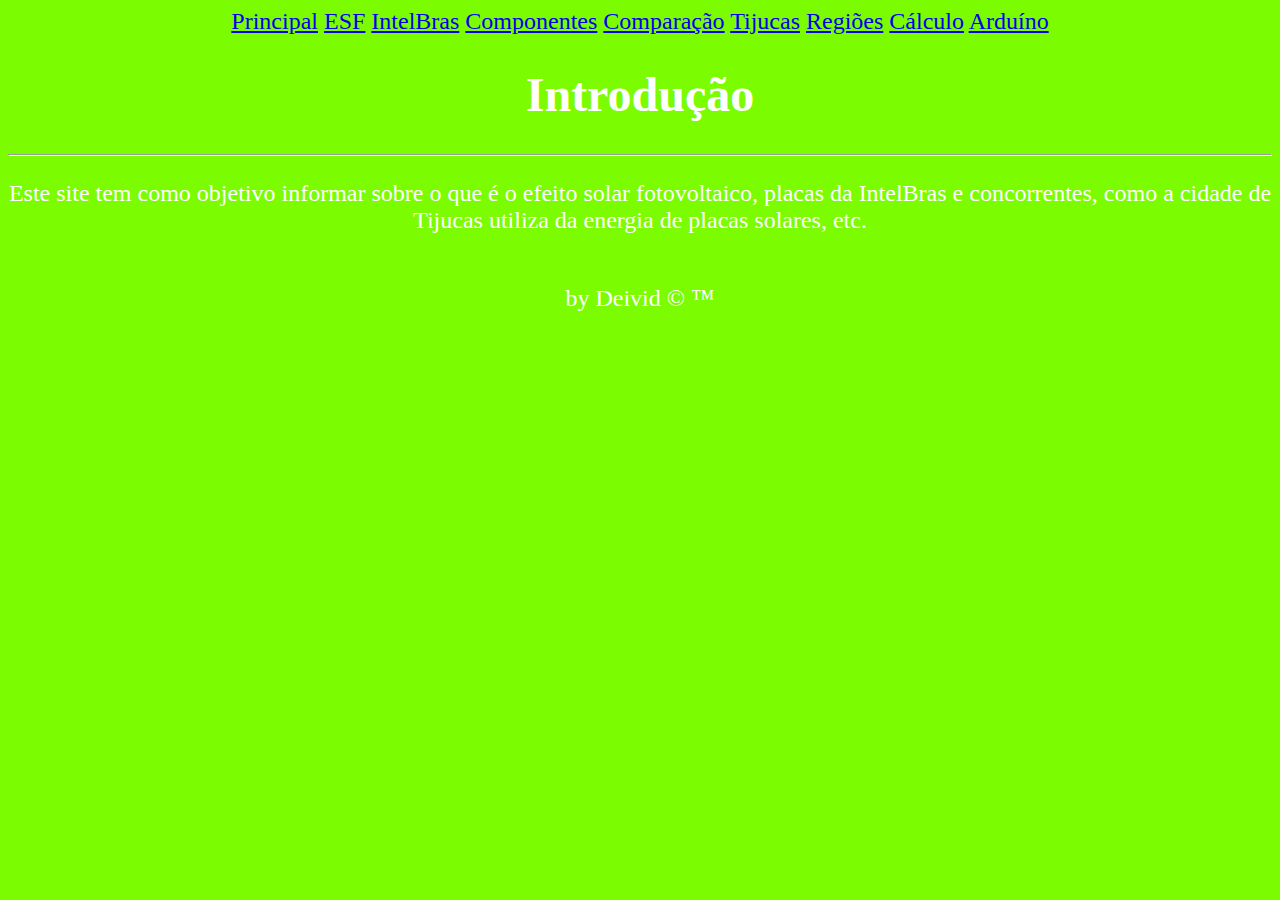
<file: index.html>
<!DOCTYPE html>
<html lang="pt-BR">
<head>
    <meta charset="UTF-8">
    <meta name="viewport" content="width=device-width, initial-scale=1.0">
    <link rel="stylesheet" href="./style.css">
    <title>Efeito Fotovoltaico</title>
</head>
<body>
    <header>
        <nav>
            <a href="index.html">Principal</a>
            <a href="Efeito Solar Fotovoltaico.html">ESF</a>
            <a href="Placas Solares Intelbras.html">IntelBras</a>
            <a href="Componentes do Sistema Fotovoltaico.html">Componentes</a>
            <a href="Comparação entre Fabricantes.html">Comparação</a>
            <a href="Radiação Solar em Tijucas (SC).html">Tijucas</a>
            <a href="Comparação com as Melhores Regiões do Brasil.html">Regiões</a>
            <a href="calculo.html">Cálculo</a>
            <a href="Arduino.html">Arduíno</a>
        </nav>
    </header>
    <main>
        <h1>Introdução</h1>
        <hr>
        <p>Este site tem como objetivo informar sobre o que é o efeito solar fotovoltaico, placas da IntelBras e concorrentes, como a cidade de Tijucas utiliza da energia de placas solares, etc.</p><br>
    </main>
    <footer>
        by Deivid &copy; &trade;
    </footer>
</body>
</html>
</file>
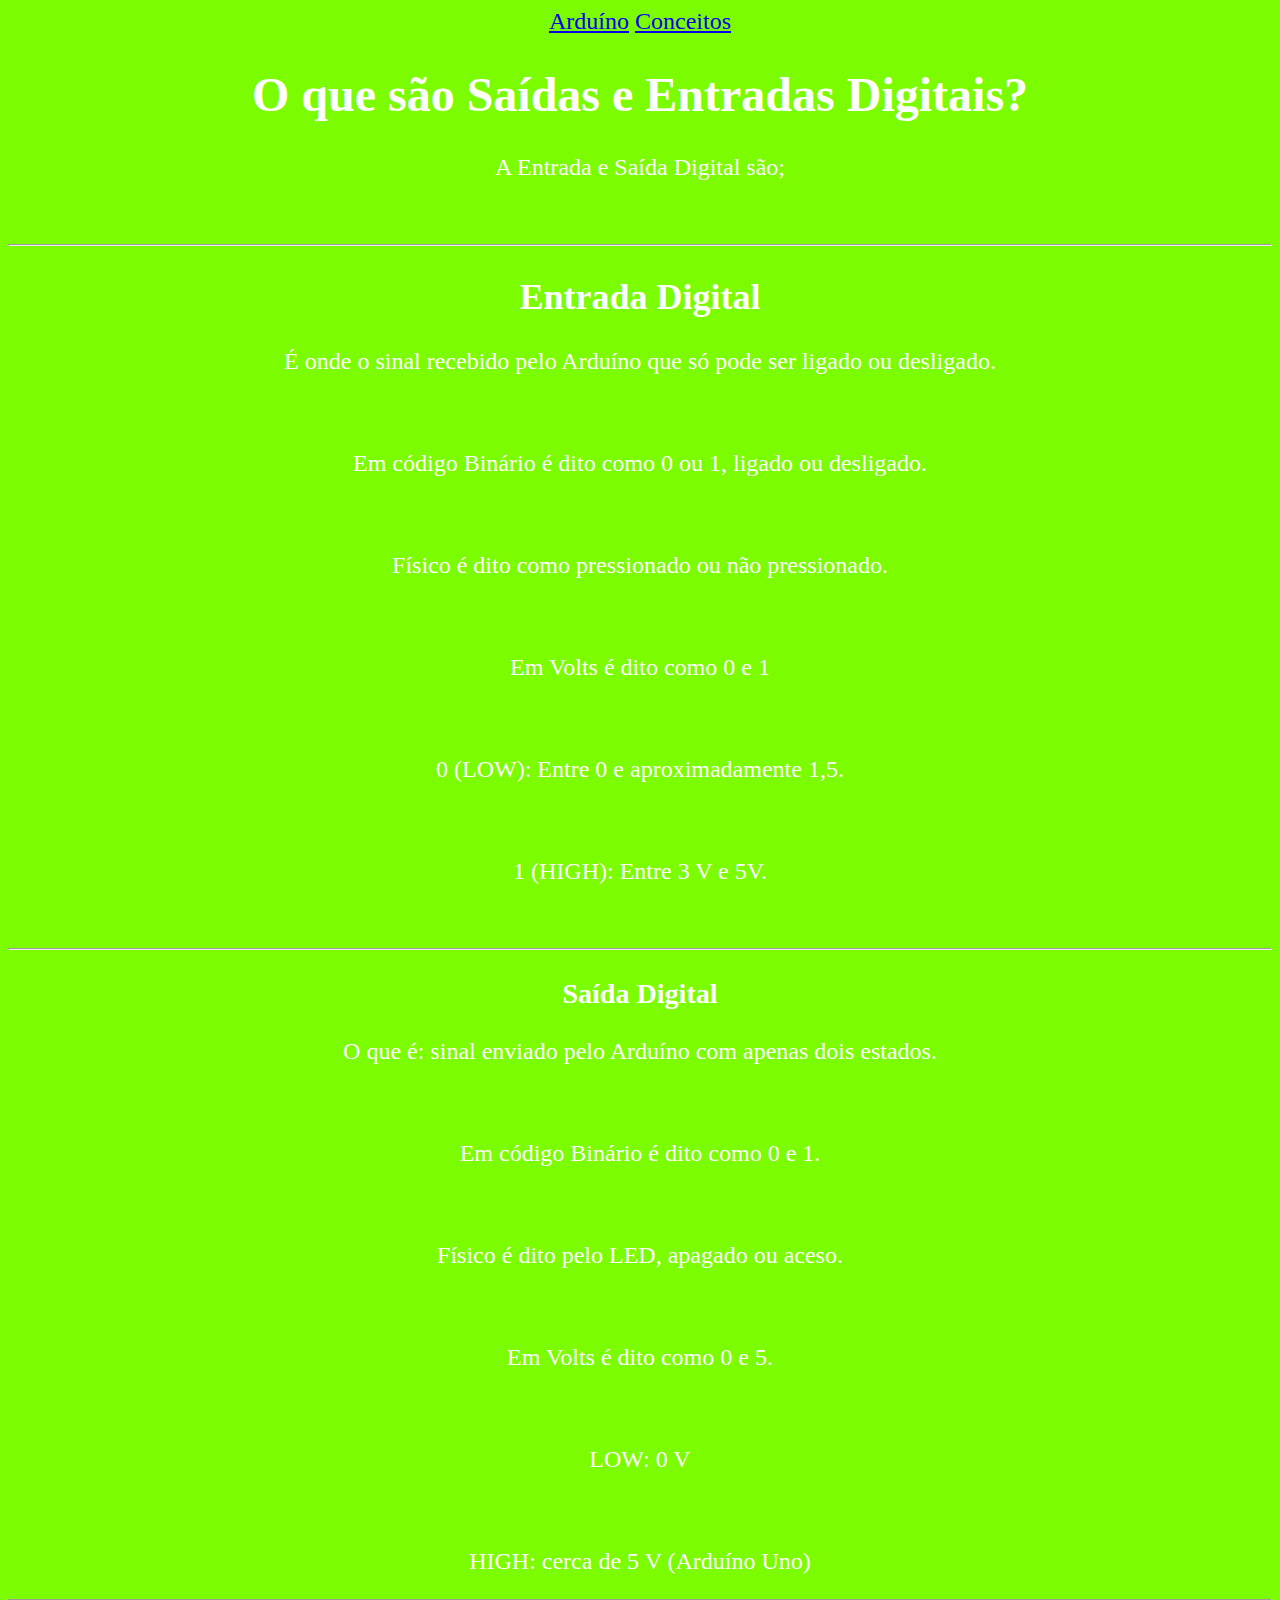
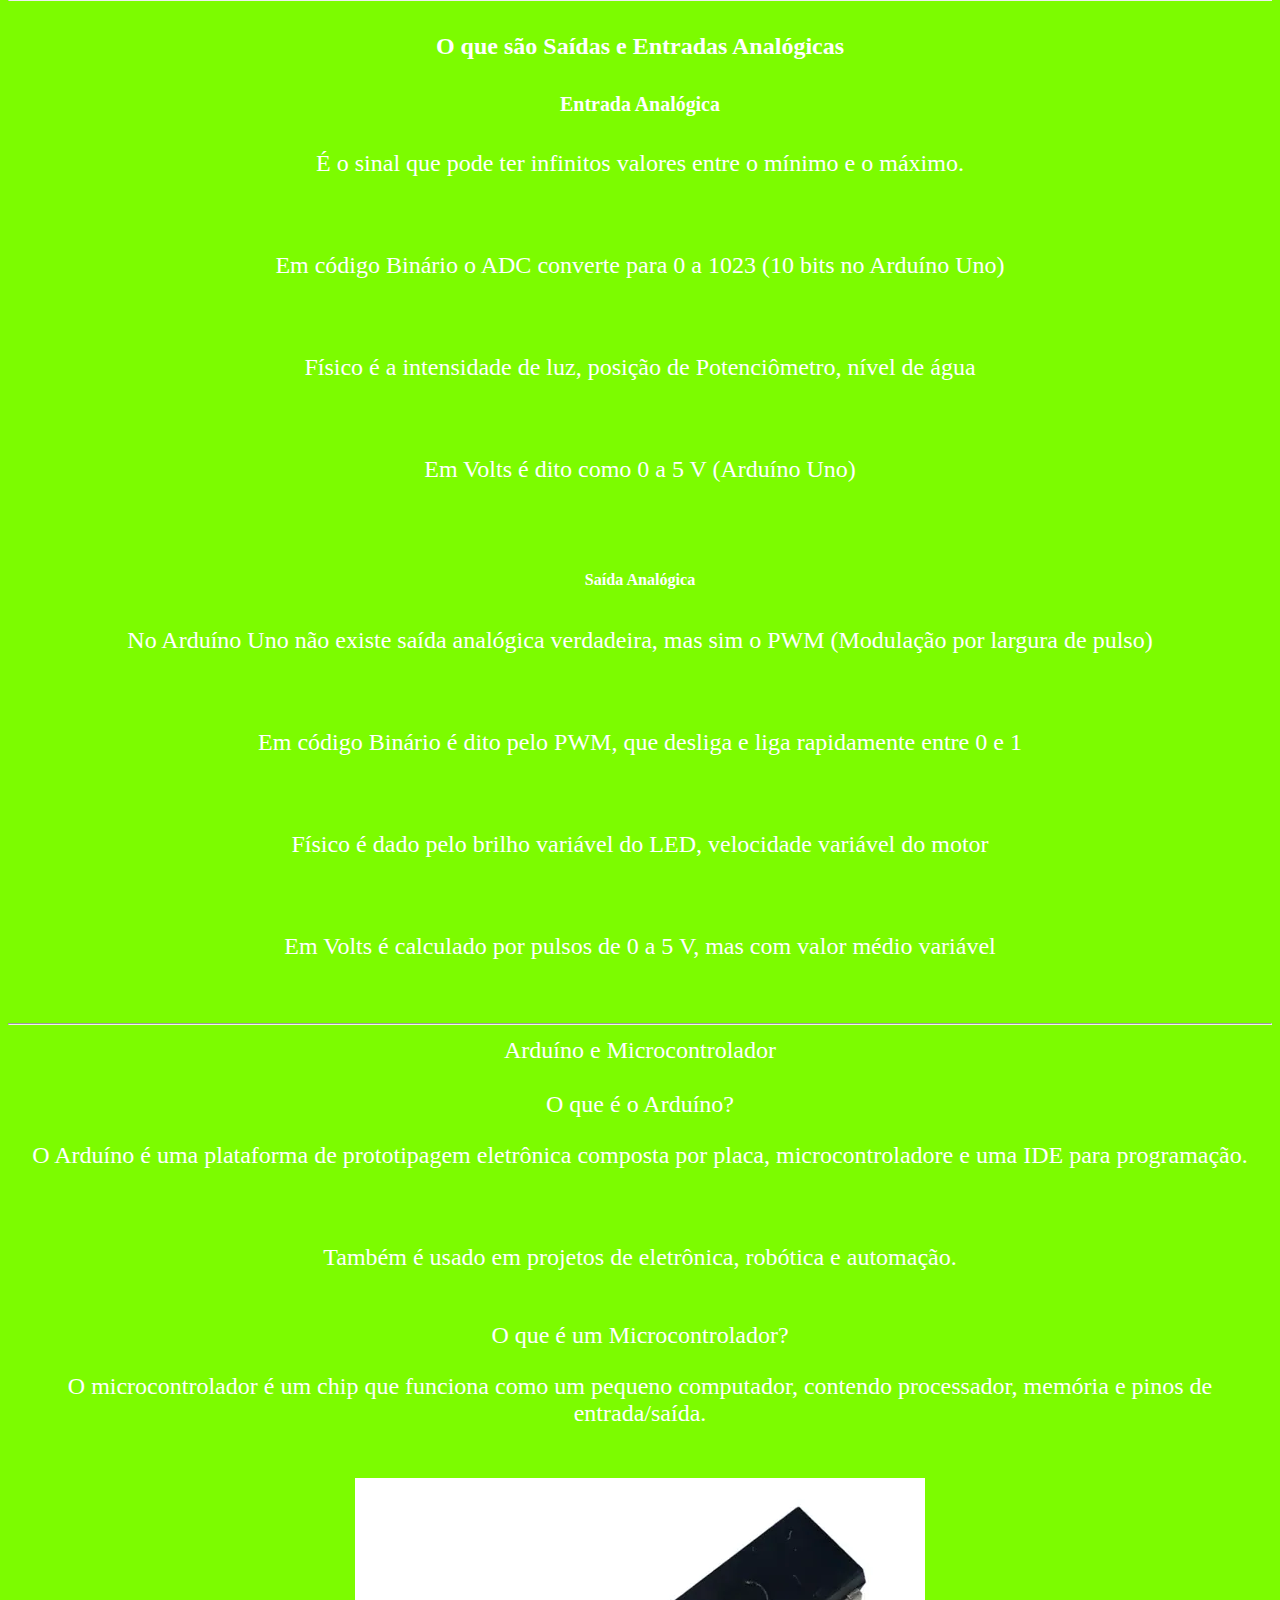
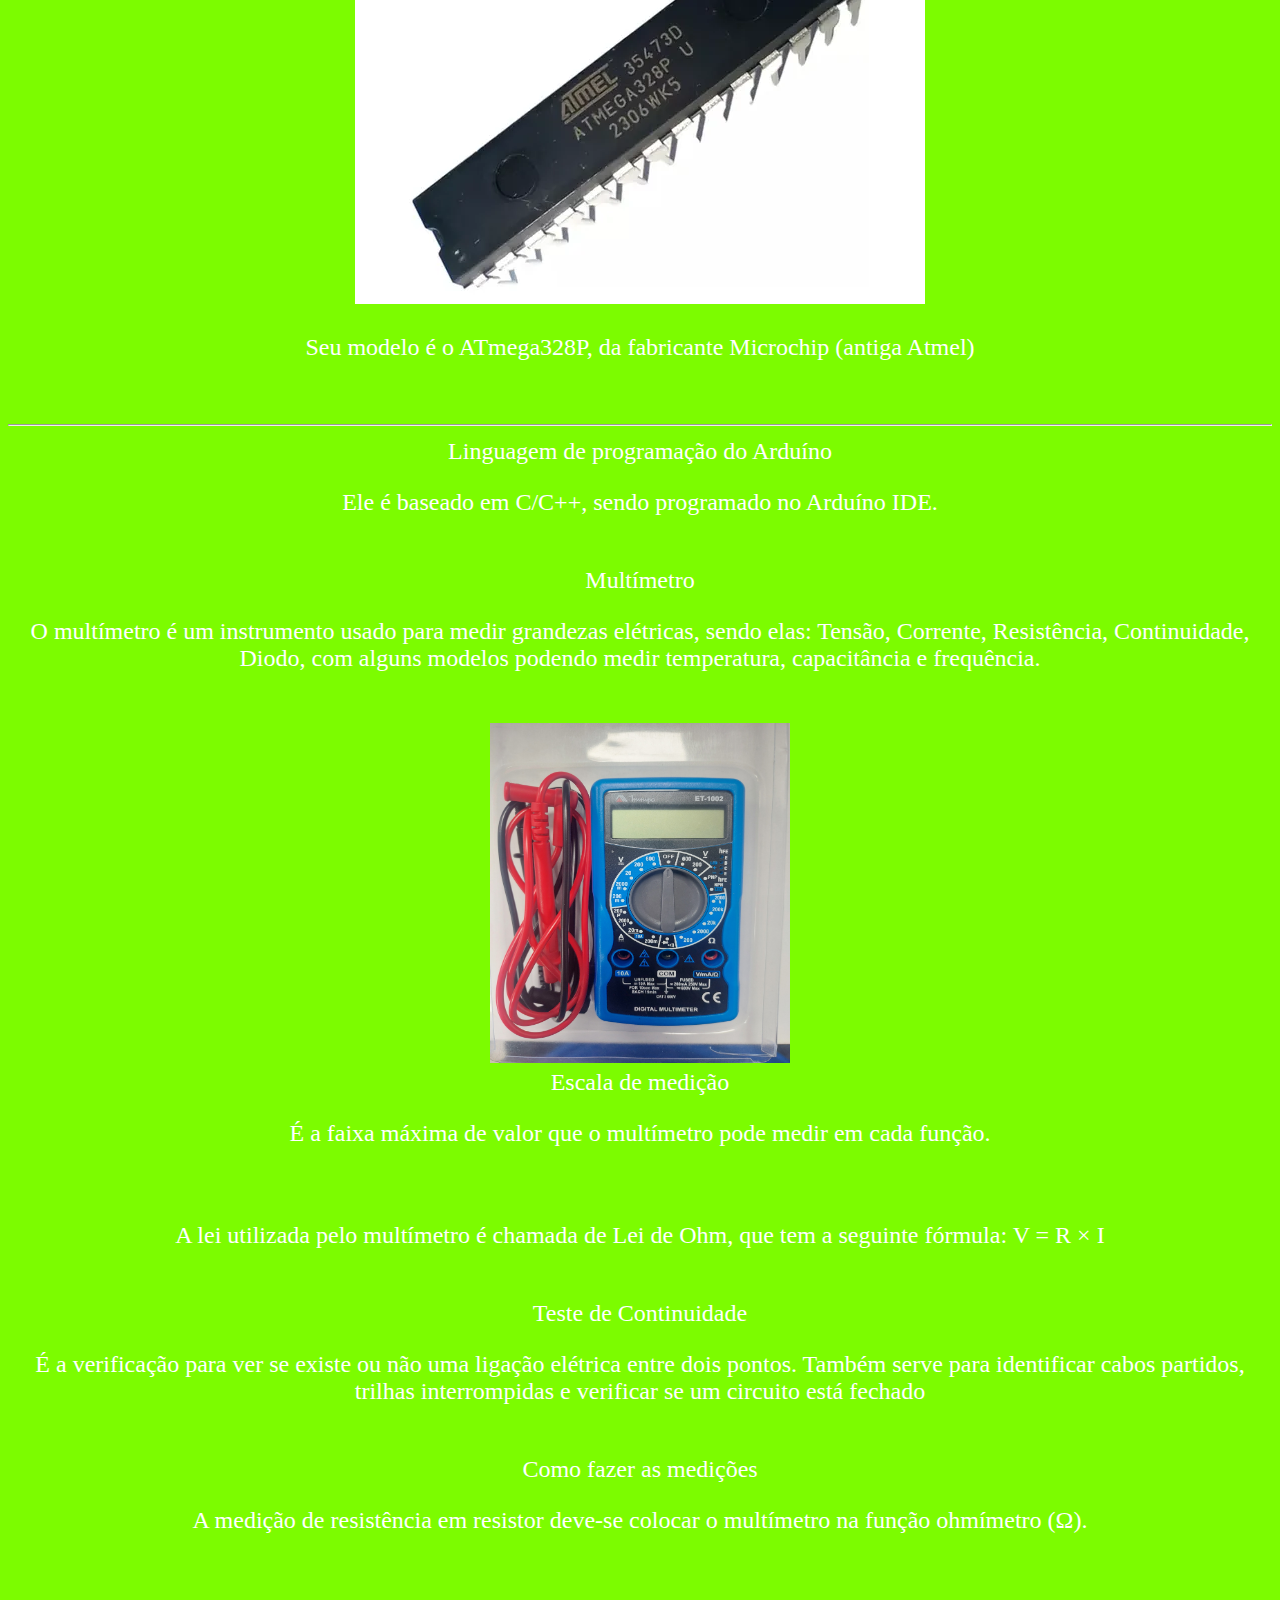
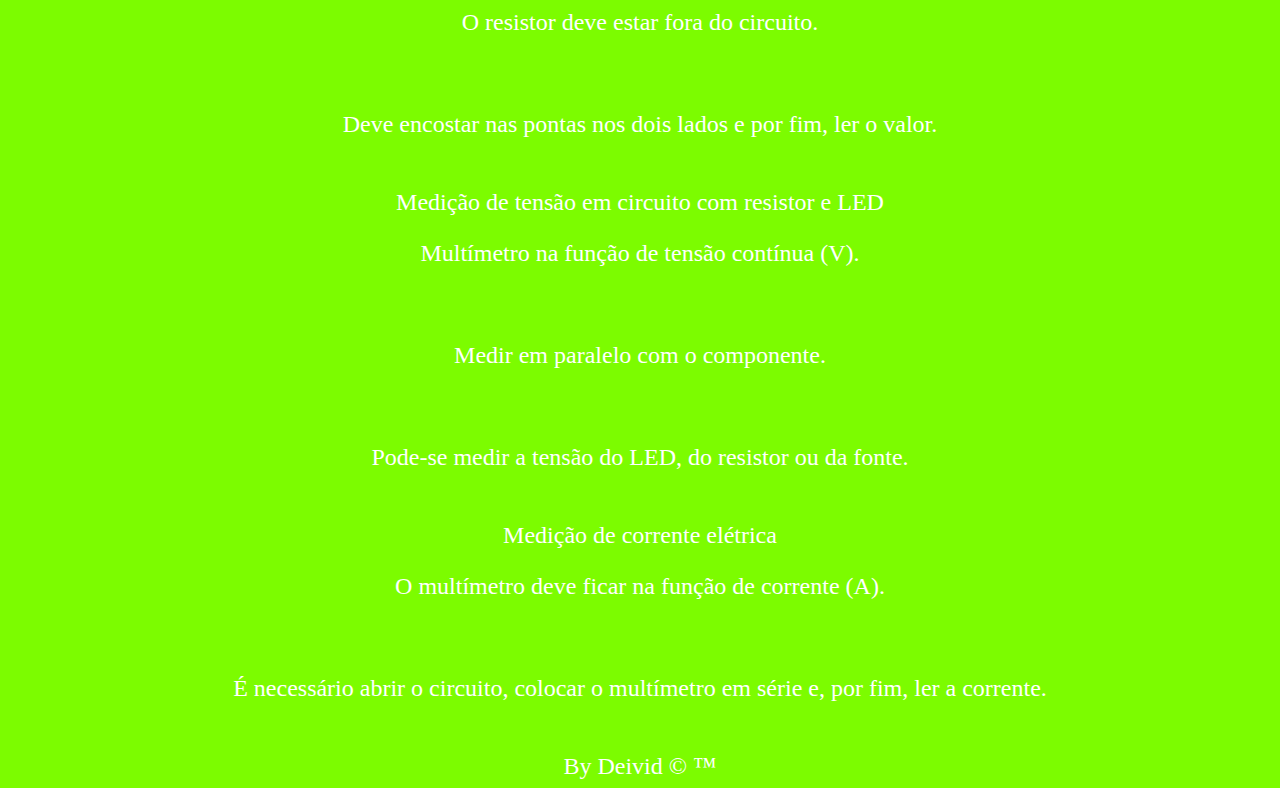
<file: Arduino Conceitos.html>
<!DOCTYPE html>
<html lang="pt-BR">
<head>
    <meta charset="UTF-8">
    <meta name="viewport" content="width=device-width, initial-scale=1.0">
    <link rel="stylesheet" href="./style.css">
    <title>Conceitos</title>
</head>
<body>
    <header>
        <nav>
            <a href="Arduino.html">Arduíno</a>
            <a href="Arduino Conceitos.html">Conceitos</a>
        </nav>
    </header>
    <main>
        <h1>O que são Saídas e Entradas Digitais?</h1>
        <p>A Entrada e Saída Digital são;</p><br>
        <hr>
        <h2>Entrada Digital</h2>
        <p>É onde o sinal recebido pelo Arduíno que só pode ser ligado ou desligado.</p><br>
        <p>Em código Binário é dito como 0 ou 1, ligado ou desligado.</p><br>
        <p>Físico é dito como pressionado ou não pressionado.</p><br>
        <p>Em Volts é dito como 0 e 1</p><br>
        <p>0 (LOW): Entre 0 e aproximadamente 1,5.</p><br>
        <p>1 (HIGH): Entre 3 V e 5V.</p><br>
        <hr>
        <h3>Saída Digital</h3>
        <p>O que é: sinal enviado pelo Arduíno com apenas dois estados.</p><br>
        <p>Em código Binário é dito como 0 e 1.</p><br>
        <p>Físico é dito pelo LED, apagado ou aceso.</p><br>
        <p>Em Volts é dito como 0 e 5.</p><br>
        <p>LOW: 0 V</p><br>
        <p>HIGH: cerca de 5 V (Arduíno Uno)</p>
        <hr>
        <h4>O que são Saídas e Entradas Analógicas</h4>
        <h5>Entrada Analógica</h5>
        <p>É o sinal que pode ter infinitos valores entre o mínimo e o máximo.</p><br>
        <p>Em código Binário o ADC converte para 0 a 1023 (10 bits no Arduíno Uno)</p><br>
        <p>Físico é a intensidade de luz, posição de Potenciômetro, nível de água</p><br>
        <p>Em Volts é dito como 0 a 5 V (Arduíno Uno)</p><br>
        <h6>Saída Analógica</h6>
        <p>No Arduíno Uno não existe saída analógica verdadeira, mas sim o PWM (Modulação por largura de pulso)</p><br>
        <p>Em código Binário é dito pelo PWM, que desliga e liga rapidamente entre 0 e 1</p><br>
        <p>Físico é dado pelo brilho variável do LED, velocidade variável do motor</p><br>
        <p>Em Volts é calculado por pulsos de 0 a 5 V, mas com valor médio variável</p><br>
        <hr>
        <h7>Arduíno e Microcontrolador</h7><br><br>
        <h8>O que é o Arduíno?</h8>
        <p>O Arduíno é uma plataforma de prototipagem eletrônica composta por placa, microcontroladore e uma IDE para programação.</p><br>
        <p>Também é usado em projetos de eletrônica, robótica e automação.</p><br>
        <h9>O que é um Microcontrolador?</h9>
        <p>O microcontrolador é um chip que funciona como um pequeno computador, contendo processador, memória e pinos de entrada/saída.</p><br>
        <div class="foto-microcontrolador">
            <img src="./img/microcontrolador.png" alt="Foto do Microcontrolador">
        </div>
        <p>Seu modelo é o ATmega328P, da fabricante Microchip (antiga Atmel)</p><br>
        <hr>
        <h10>Linguagem de programação do Arduíno</h10>
        <p>Ele é baseado em C/C++, sendo programado no Arduíno IDE.</p><br>
        <h11>Multímetro</h11>
        <p>O multímetro é um instrumento usado para medir grandezas elétricas, sendo elas: Tensão, Corrente, Resistência, Continuidade, Diodo, com alguns modelos podendo medir temperatura, capacitância e frequência.</p><br>
        <div class="foto-multimetro">
            <img src="./img/multimetro.jpg" controls width="300" height="340" alt="Foto do Multímetro">
        </div>
        <h12>Escala de medição</h12>
        <p>É a faixa máxima de valor que o multímetro pode medir em cada função.</p><br>
        <p>A lei utilizada pelo multímetro é chamada de Lei de Ohm, que tem a seguinte fórmula: V = R × I</p><br>
        <h13>Teste de Continuidade</h13>
        <p>É a verificação para ver se existe ou não uma ligação elétrica entre dois pontos. Também serve para identificar cabos partidos, trilhas interrompidas e verificar se um circuito está fechado</p><br>
        <h14>Como fazer as medições</h14>
        <p>A medição de resistência em resistor deve-se colocar o multímetro na função ohmímetro (Ω).</p><br>
        <p>O resistor deve estar fora do circuito.</p><br>
        <p>Deve encostar nas pontas nos dois lados e por fim, ler o valor.</p><br>
        <h15>Medição de tensão em circuito com resistor e LED</h15>
        <p>Multímetro na função de tensão contínua (V).</p><br>
        <p>Medir em paralelo com o componente.</p><br>
        <p>Pode-se medir a tensão do LED, do resistor ou da fonte.</p><br>
        <h16>Medição de corrente elétrica</h16>
        <p>O multímetro deve ficar na função de corrente (A).</p><br>
        <p>É necessário abrir o circuito, colocar o multímetro em série e, por fim, ler a corrente.</p><br>

    </main>
    <footer>
        By Deivid &copy; &trade;
    </footer>
</body>
</html>
</file>
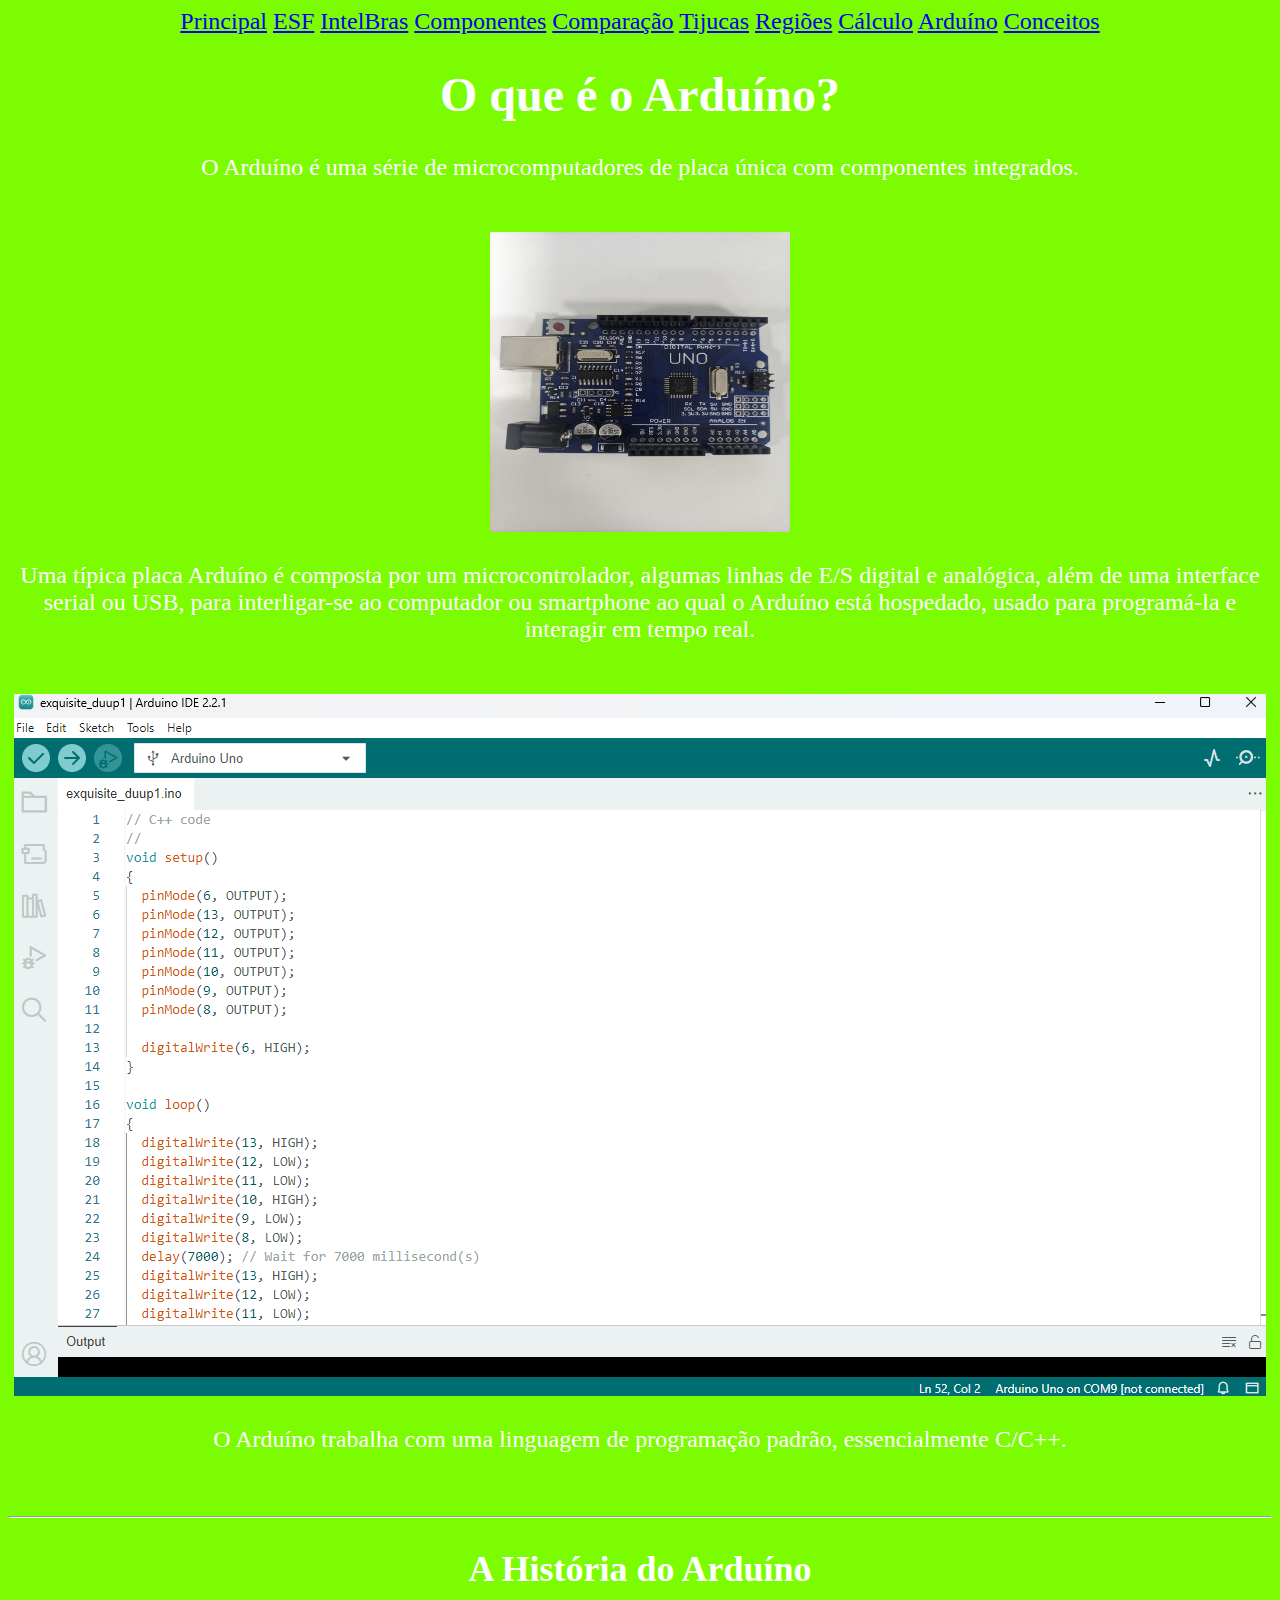
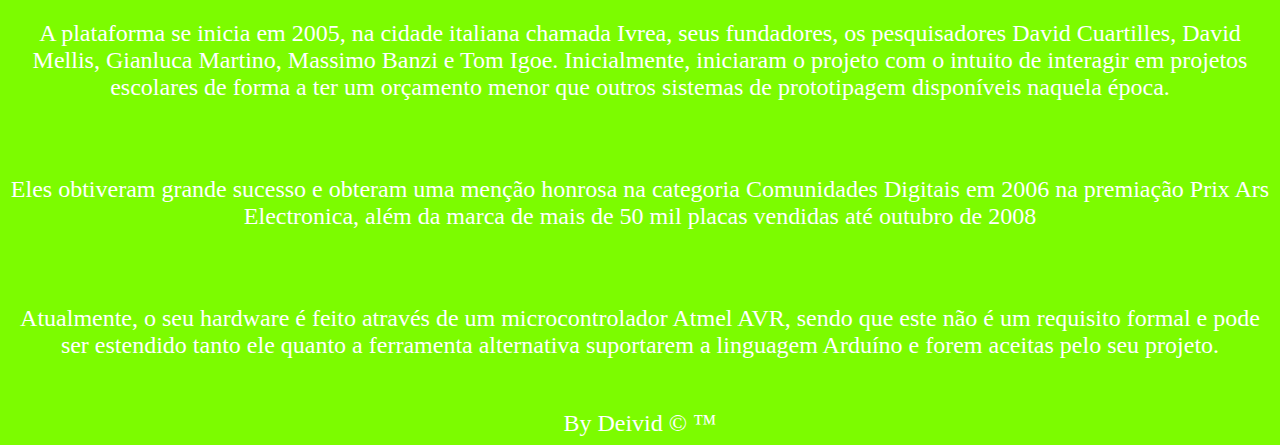
<file: Arduino.html>
<!DOCTYPE html>
<html lang="pt-BR">
<head>
    <meta charset="UTF-8">
    <meta name="viewport" content="width=device-width, initial-scale=1.0">
    <link rel="stylesheet" href="./style.css">
    <title>Arduíno</title>
</head>
<body>
    <header>
        <nav>
            <a href="index.html">Principal</a>
            <a href="Efeito Solar Fotovoltaico.html">ESF</a>
            <a href="Placas Solares Intelbras.html">IntelBras</a>
            <a href="Componentes do Sistema Fotovoltaico.html">Componentes</a>
            <a href="Comparação entre Fabricantes.html">Comparação</a>
            <a href="Radiação Solar em Tijucas (SC).html">Tijucas</a>
            <a href="Comparação com as Melhores Regiões do Brasil.html">Regiões</a>
            <a href="calculo.html">Cálculo</a>
            <a href="Arduino.html">Arduíno</a>
            <a href="Arduino Conceitos.html">Conceitos</a>
        </nav>
    </header>
    <main>
        <h1>O que é o Arduíno?</h1>
        <p>O Arduíno é uma série de microcomputadores de placa única com componentes integrados.</p><br>
        <div class="foto-arduino">
            <img src="./img/Arduino.jpg" controls width="300" height="300" alt="Foto do Arduíno">
        </div>
        <p>Uma típica placa Arduíno é composta por um microcontrolador, algumas linhas de E/S digital e analógica, além de uma interface serial ou USB, para interligar-se ao computador ou smartphone ao qual o Arduíno está hospedado, usado para programá-la e interagir em tempo real.</p><br>
        <div class="foto-arduino-ide">
            <img src="./img/arduino_ide.png" alt="Arduino IDE">
        </div>
        <p>O Arduíno trabalha com uma linguagem de programação padrão, essencialmente C/C++.</p><br>
        <hr>
        <h2>A História do Arduíno</h2>
        <p>A plataforma se inicia em 2005, na cidade italiana chamada Ivrea, seus fundadores, os pesquisadores David Cuartilles, David Mellis, Gianluca Martino, Massimo Banzi e Tom Igoe. Inicialmente, iniciaram o projeto com o intuito de interagir em projetos escolares de forma a ter um orçamento menor que outros sistemas de prototipagem disponíveis naquela época.</p><br>
        <p>Eles obtiveram grande sucesso e obteram uma menção honrosa na categoria Comunidades Digitais em 2006 na premiação Prix Ars Electronica, além da marca de mais de 50 mil placas vendidas até outubro de 2008</p><br>
        
        <p>Atualmente, o seu hardware é feito através de um microcontrolador Atmel AVR, sendo que este não é um requisito formal e pode ser estendido tanto ele quanto a ferramenta alternativa suportarem a linguagem Arduíno e forem aceitas pelo seu projeto.</p><br>
    </main>
    <footer>
        By Deivid &copy; &trade;
    </footer>
</body>
</html>
</file>
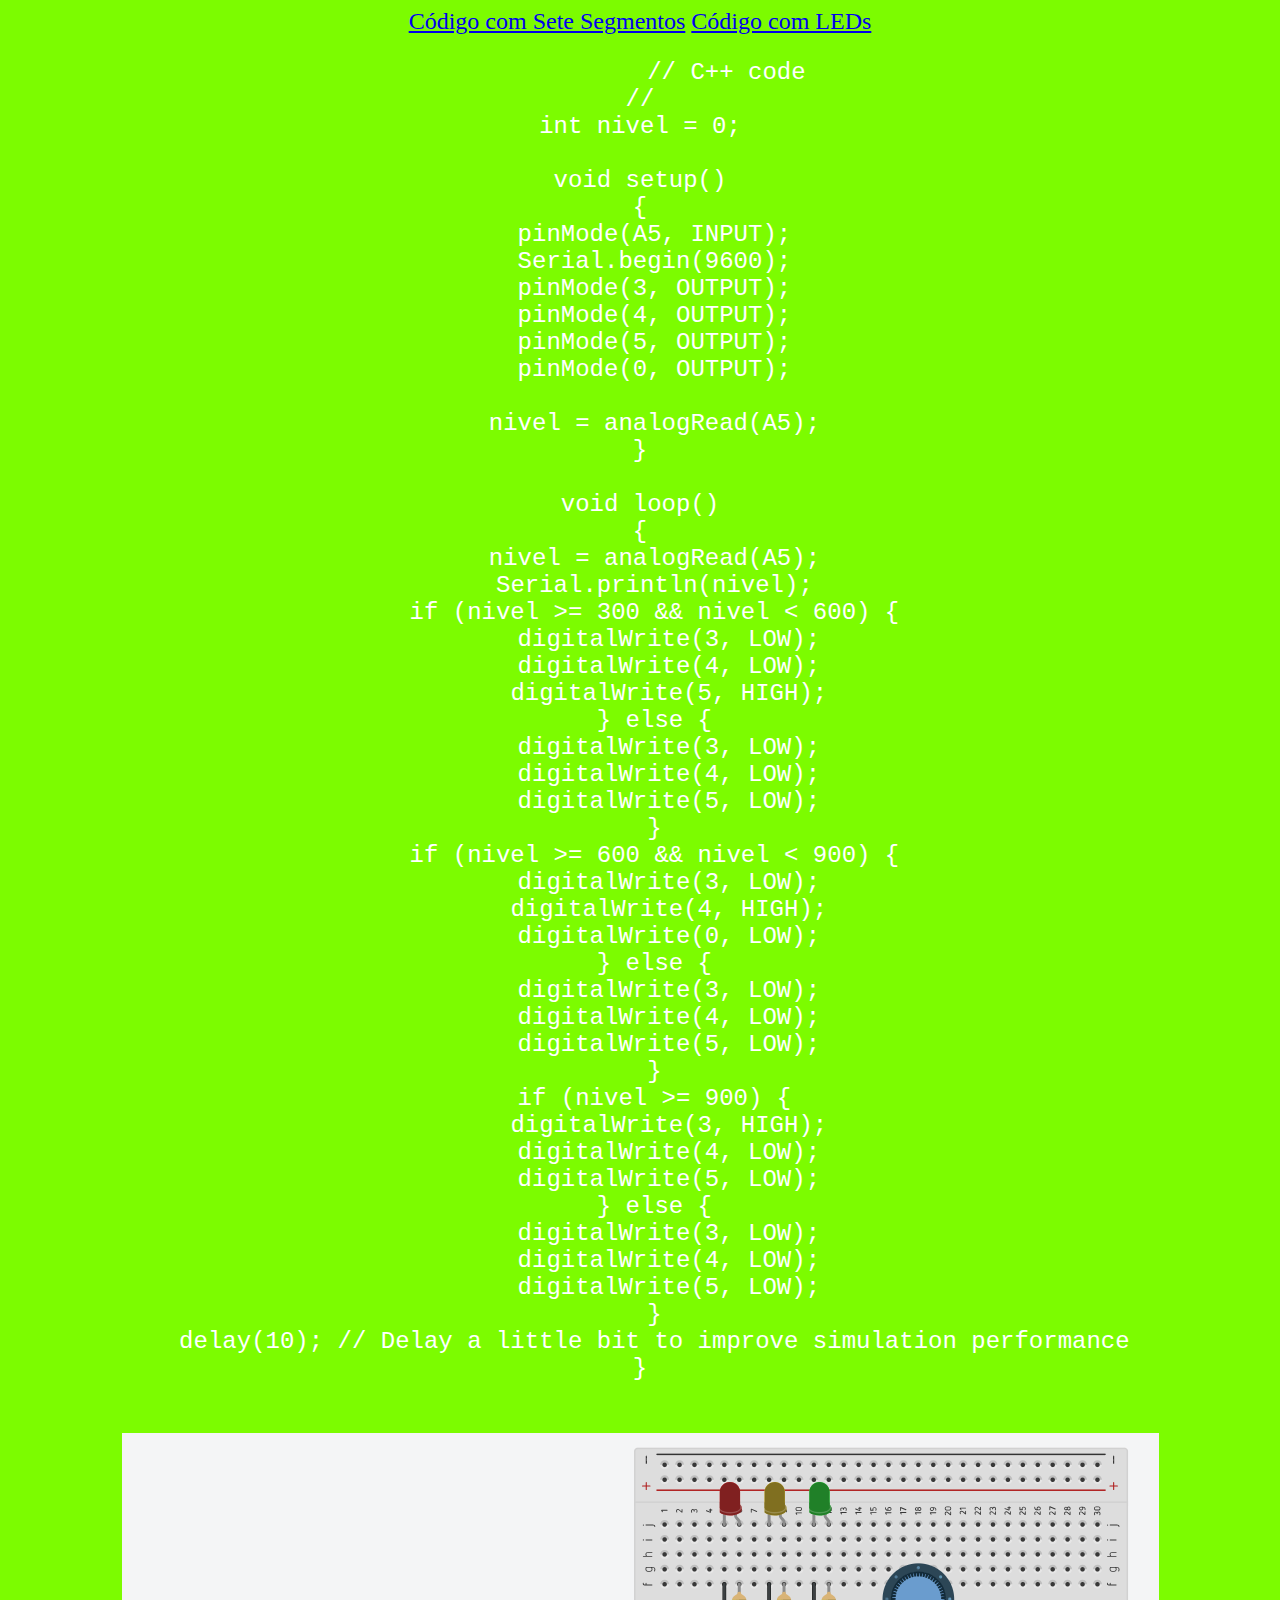
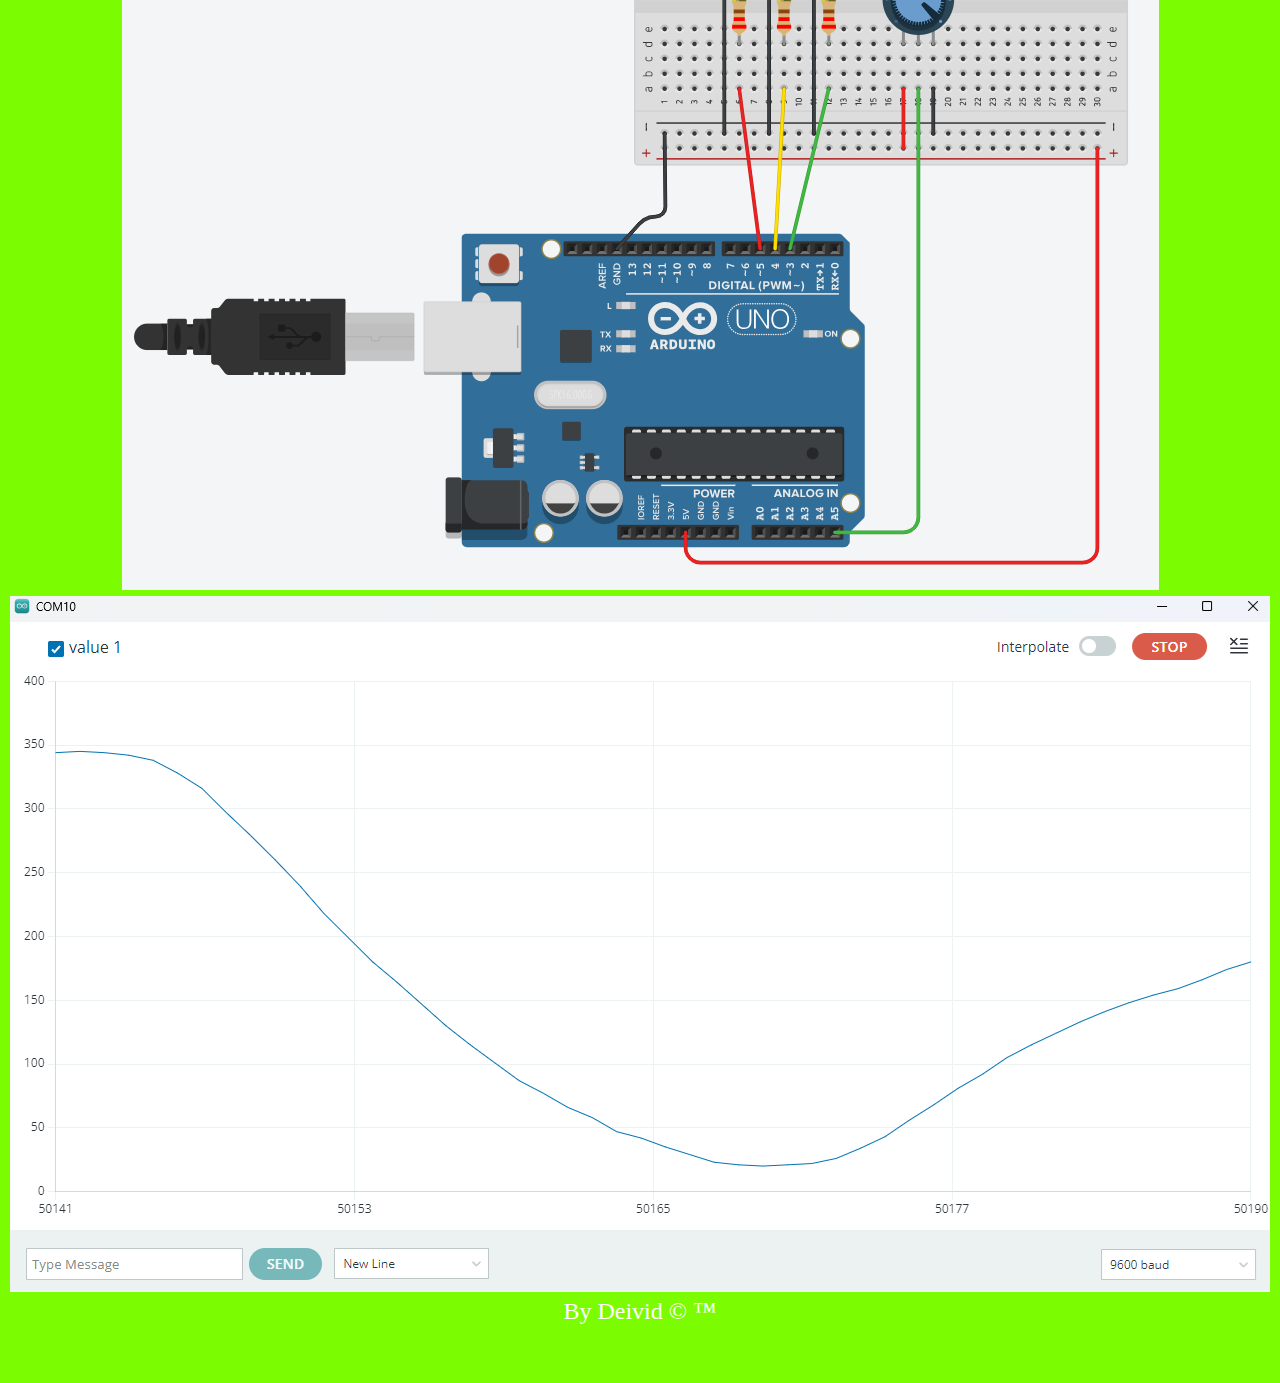
<file: Codigo LED.html>
<!DOCTYPE html>
<html lang="pt-BR">
<head>
    <meta charset="UTF-8">
    <meta name="viewport" content="width=device-width, initial-scale=1.0">
    <link rel="stylesheet" href="./style.css">
    <title>Document</title>
</head>
<body>
    <header>
        <nav>
            <a href="Codigo.html">Código com Sete Segmentos</a>
            <a href="Codigo LED.html">Código com LEDs</a>
        </nav>
    </header>
    <main>
        <pre>
            // C++ code
//
int nivel = 0;

void setup()
{
  pinMode(A5, INPUT);
  Serial.begin(9600);
  pinMode(3, OUTPUT);
  pinMode(4, OUTPUT);
  pinMode(5, OUTPUT);
  pinMode(0, OUTPUT);

  nivel = analogRead(A5);
}

void loop()
{
  nivel = analogRead(A5);
  Serial.println(nivel);
  if (nivel >= 300 && nivel < 600) {
    digitalWrite(3, LOW);
    digitalWrite(4, LOW);
    digitalWrite(5, HIGH);
  } else {
    digitalWrite(3, LOW);
    digitalWrite(4, LOW);
    digitalWrite(5, LOW);
  }
  if (nivel >= 600 && nivel < 900) {
    digitalWrite(3, LOW);
    digitalWrite(4, HIGH);
    digitalWrite(0, LOW);
  } else {
    digitalWrite(3, LOW);
    digitalWrite(4, LOW);
    digitalWrite(5, LOW);
  }
  if (nivel >= 900) {
    digitalWrite(3, HIGH);
    digitalWrite(4, LOW);
    digitalWrite(5, LOW);
  } else {
    digitalWrite(3, LOW);
    digitalWrite(4, LOW);
    digitalWrite(5, LOW);
  }
  delay(10); // Delay a little bit to improve simulation performance
}
        </pre>
        <div class="foto-LED">
            <img src="./img/print_LED.png" alt="Print do Programa em LEDs">
        </div>
        <div class="foto-grafico-led">
            <img src="./img/print_grafico_arduino_ide_leds_potenciometro.png" alt="Foto do Gráfico no Arduíno com Leds e Potenciômetro">
        </div>
    </main>
    <footer>
        By Deivid &copy; &trade;
    </footer>
</body>
</html>
</file>
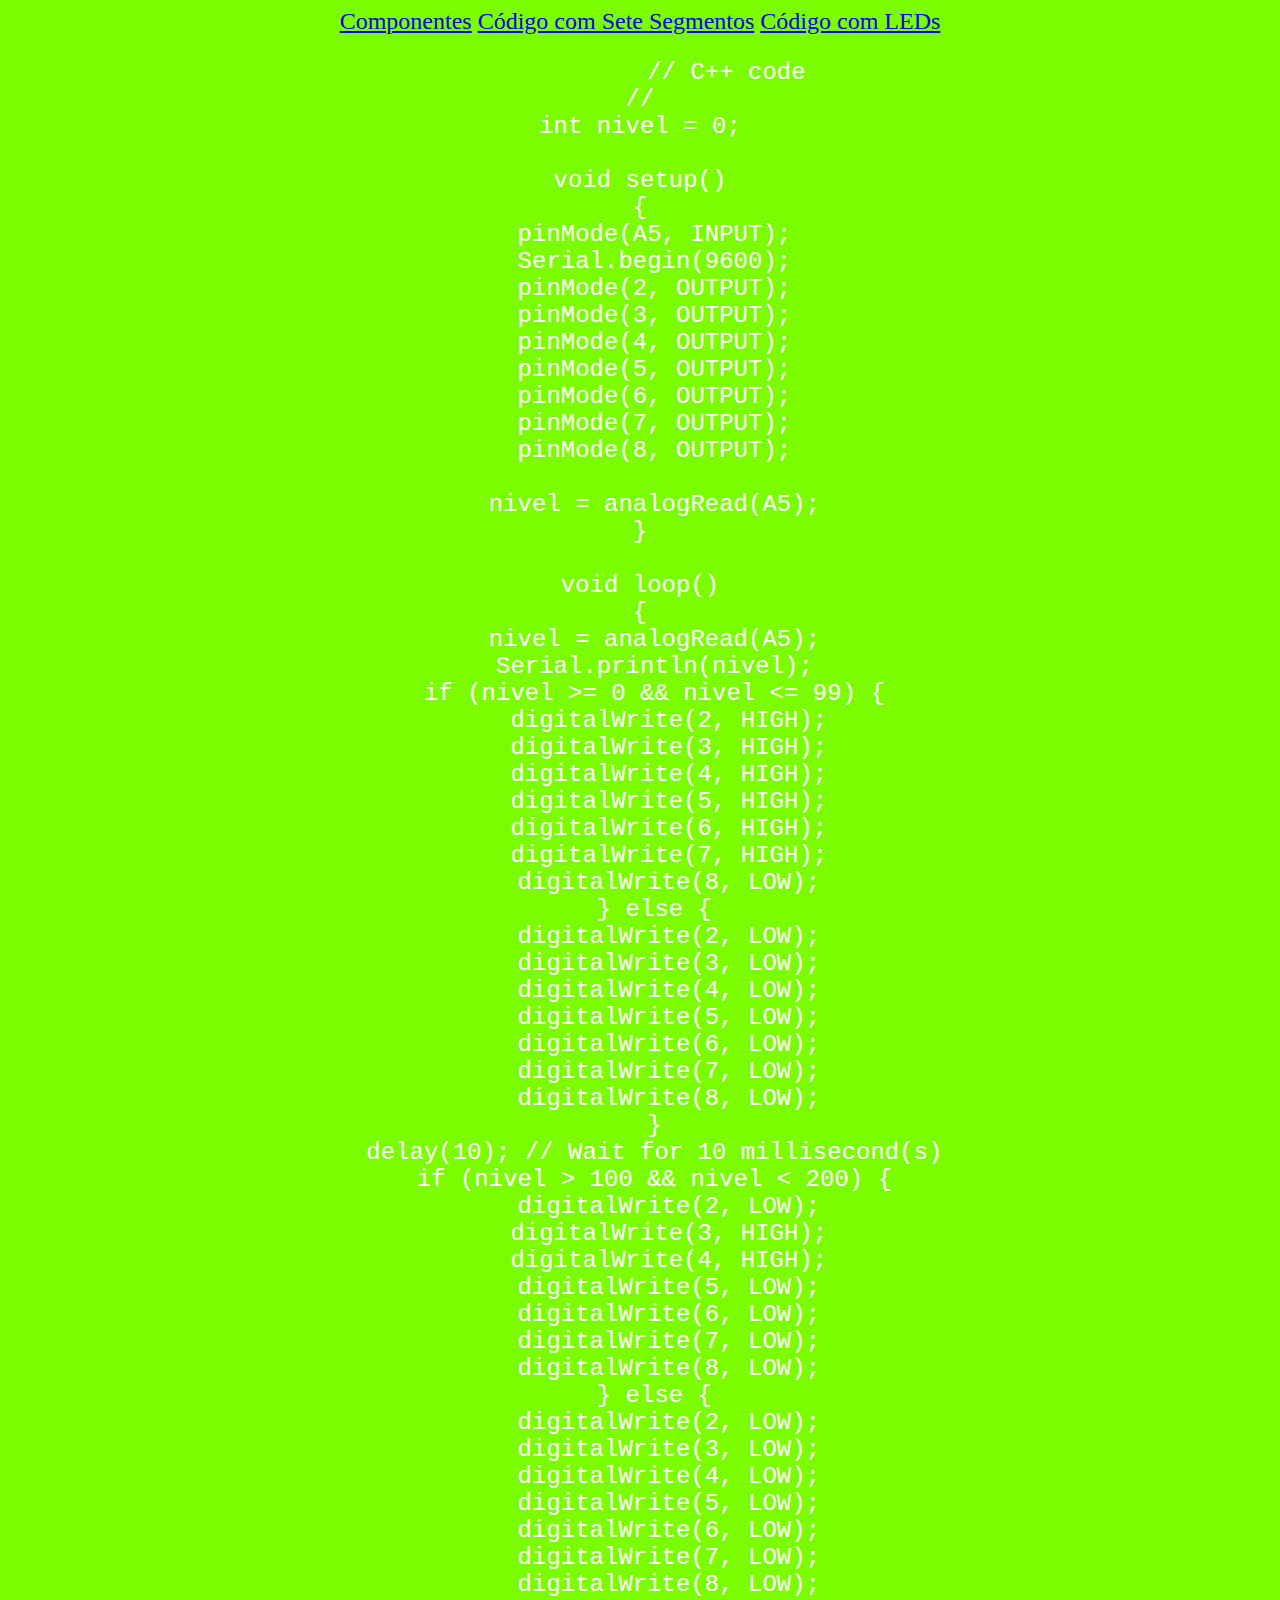
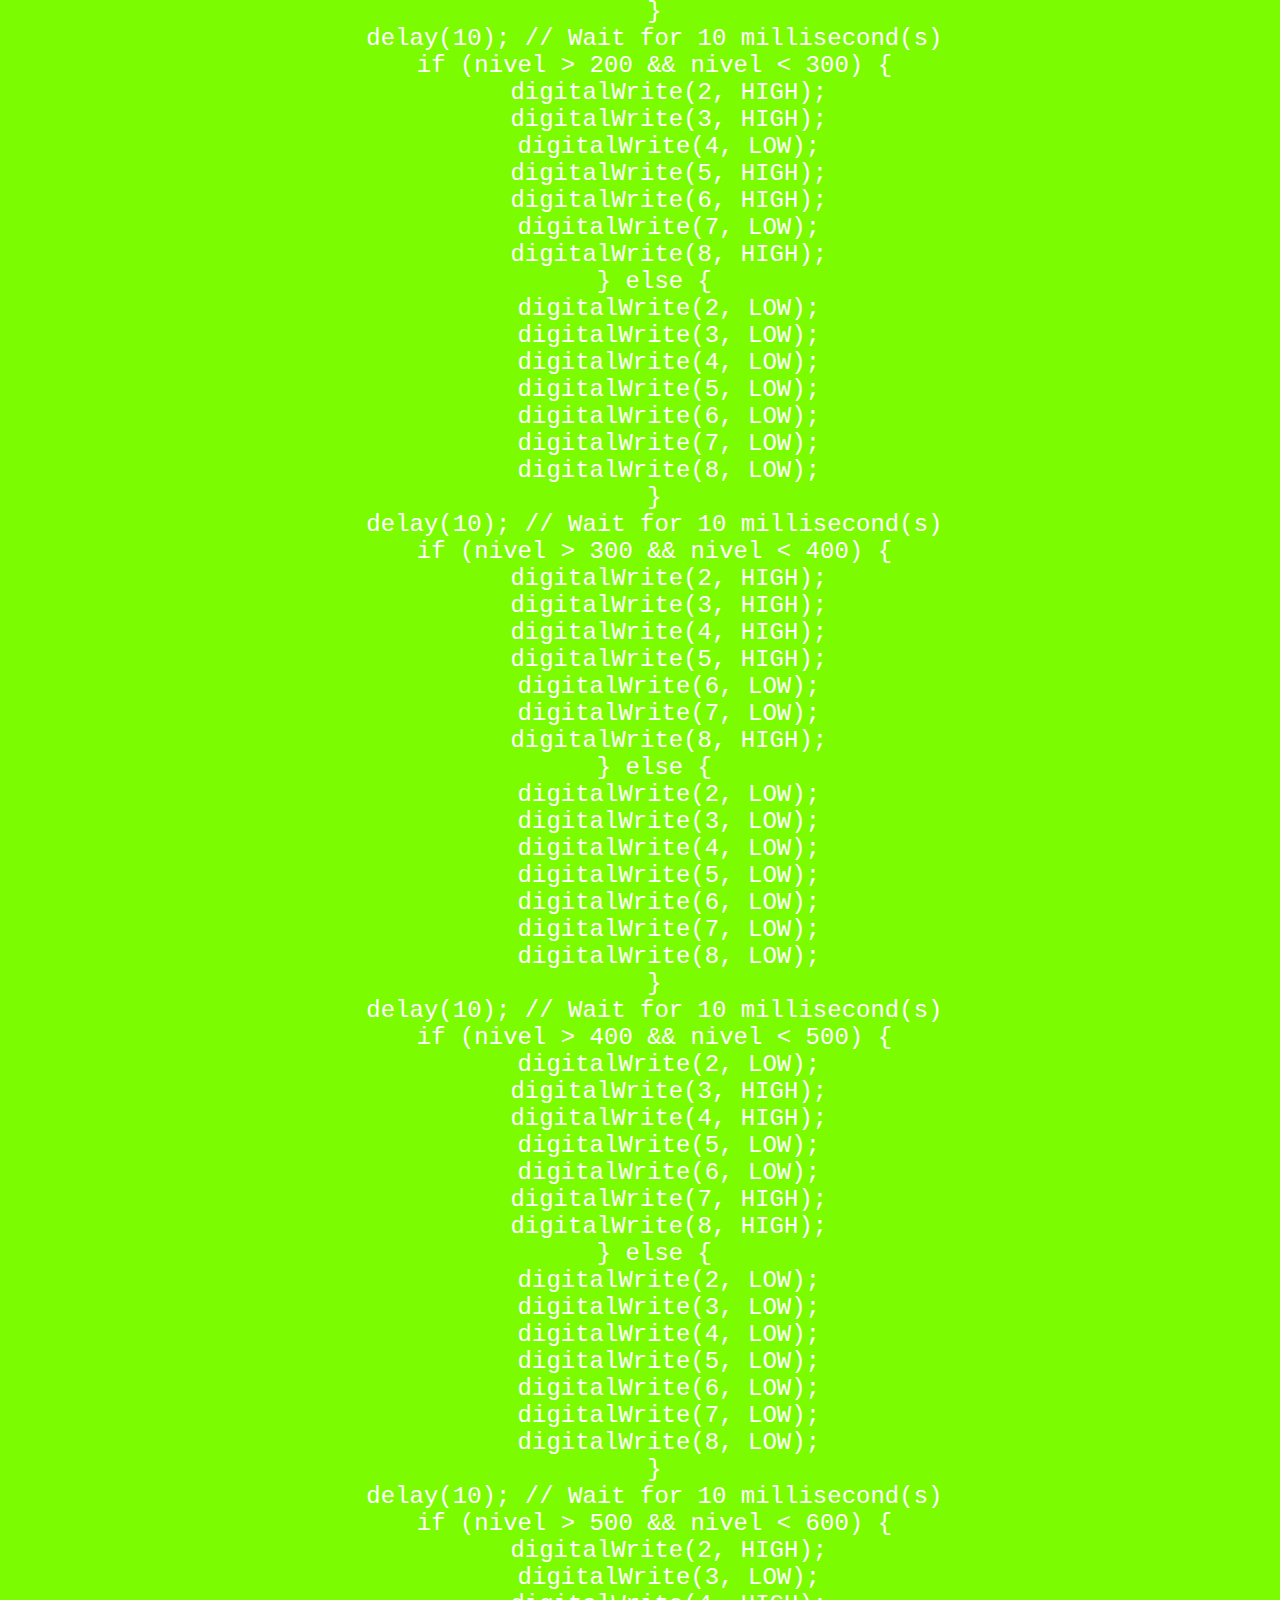
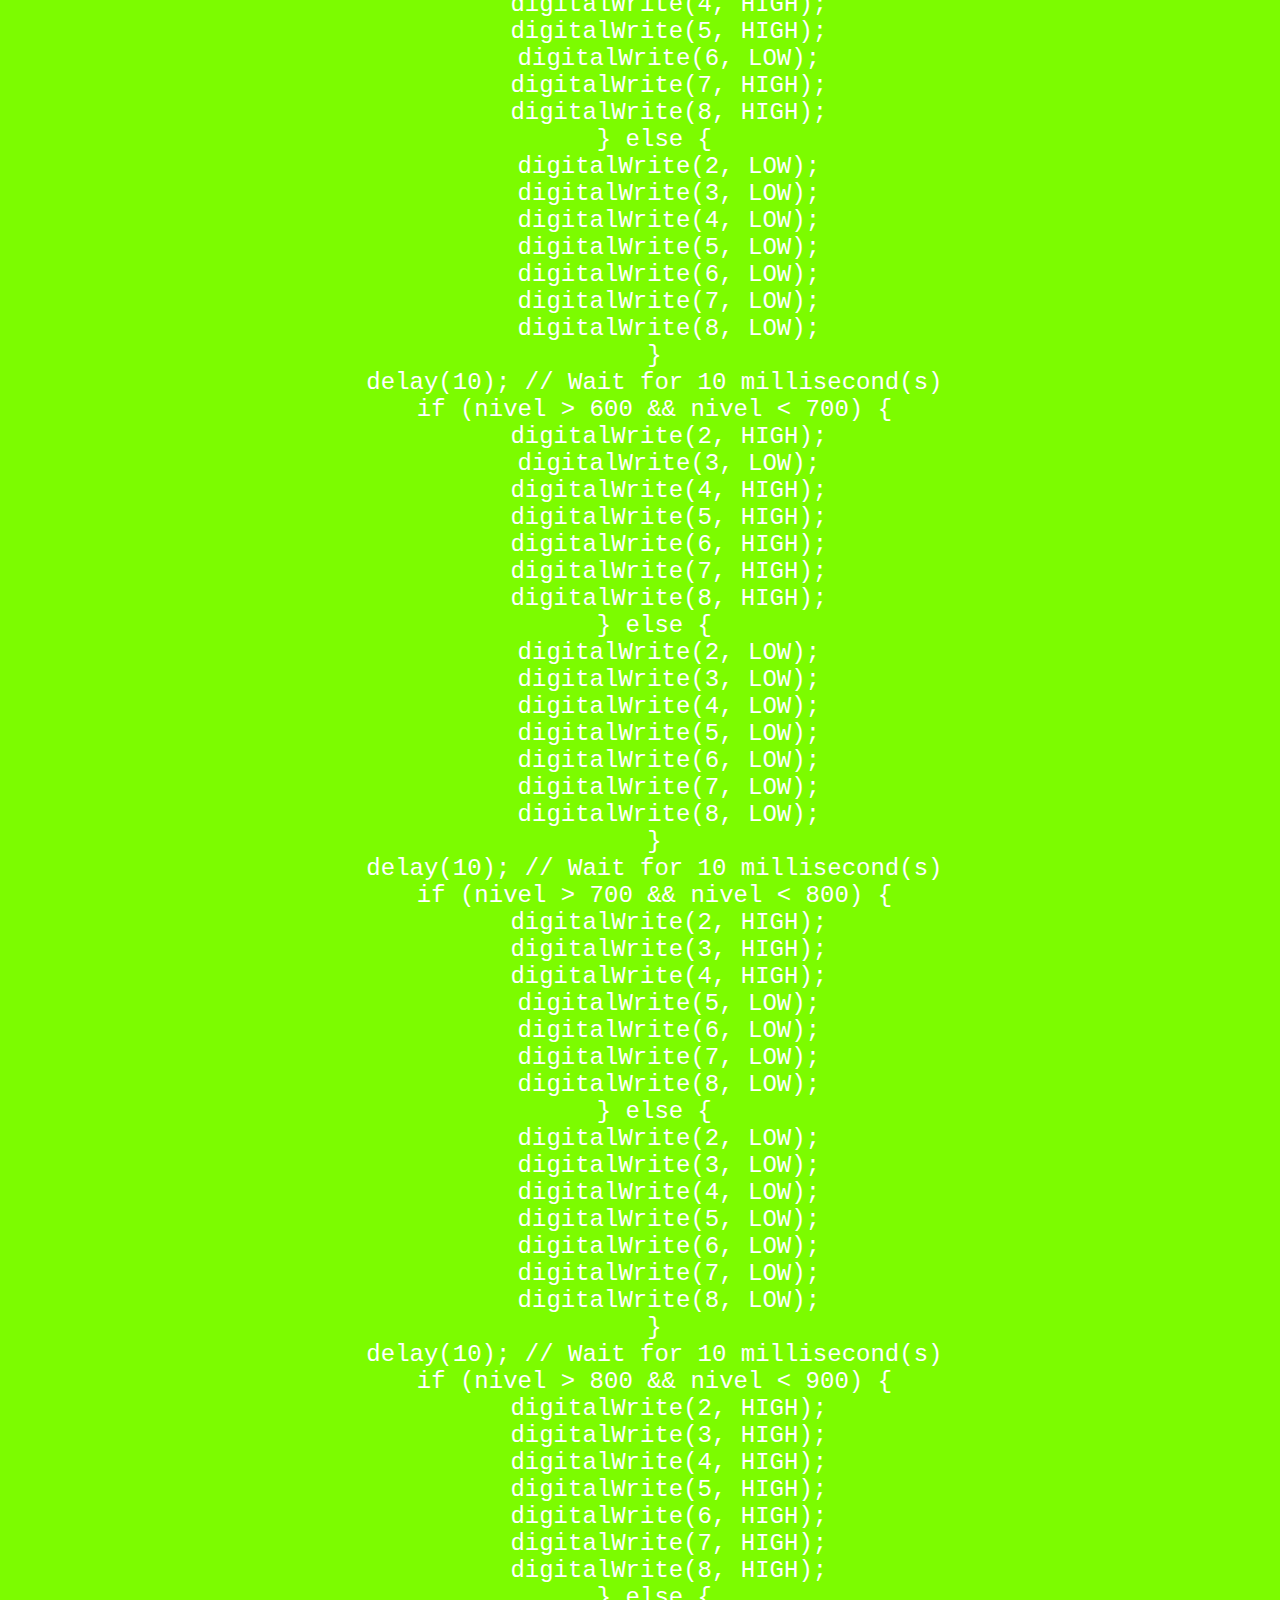
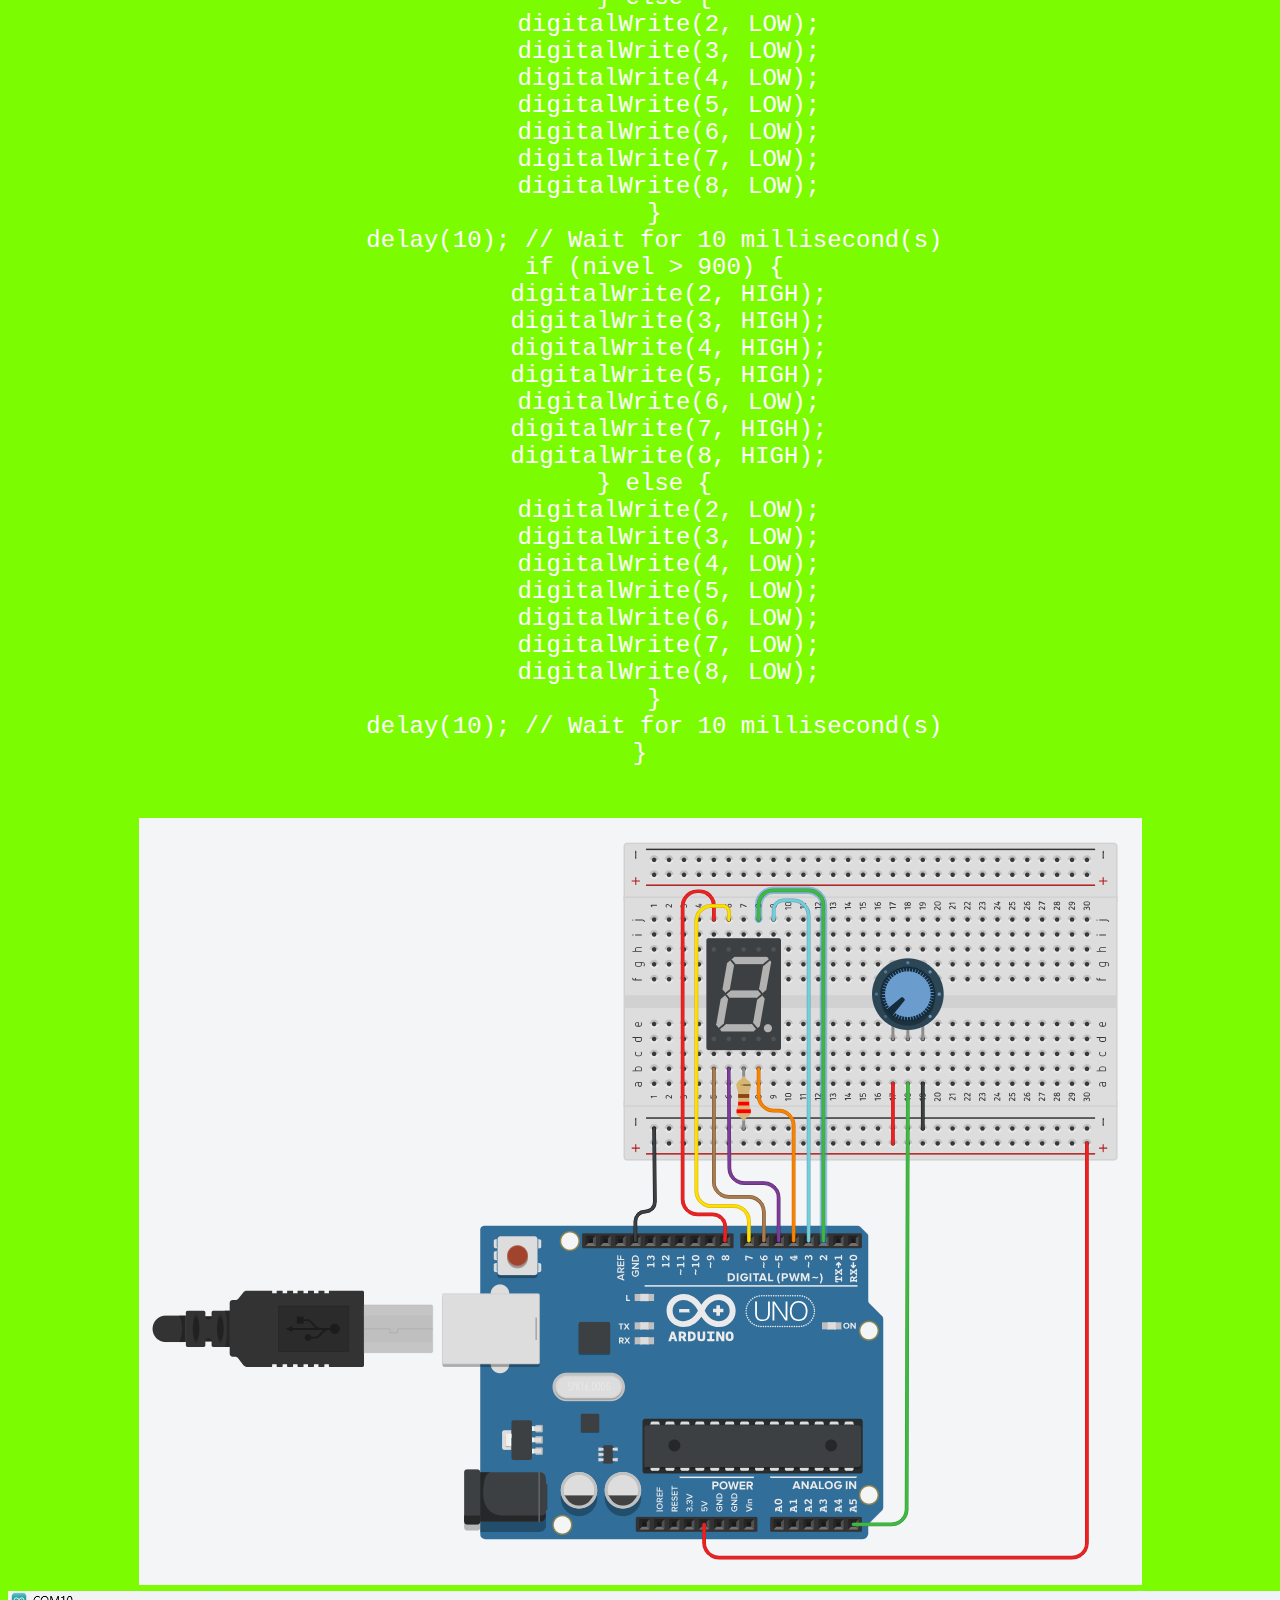
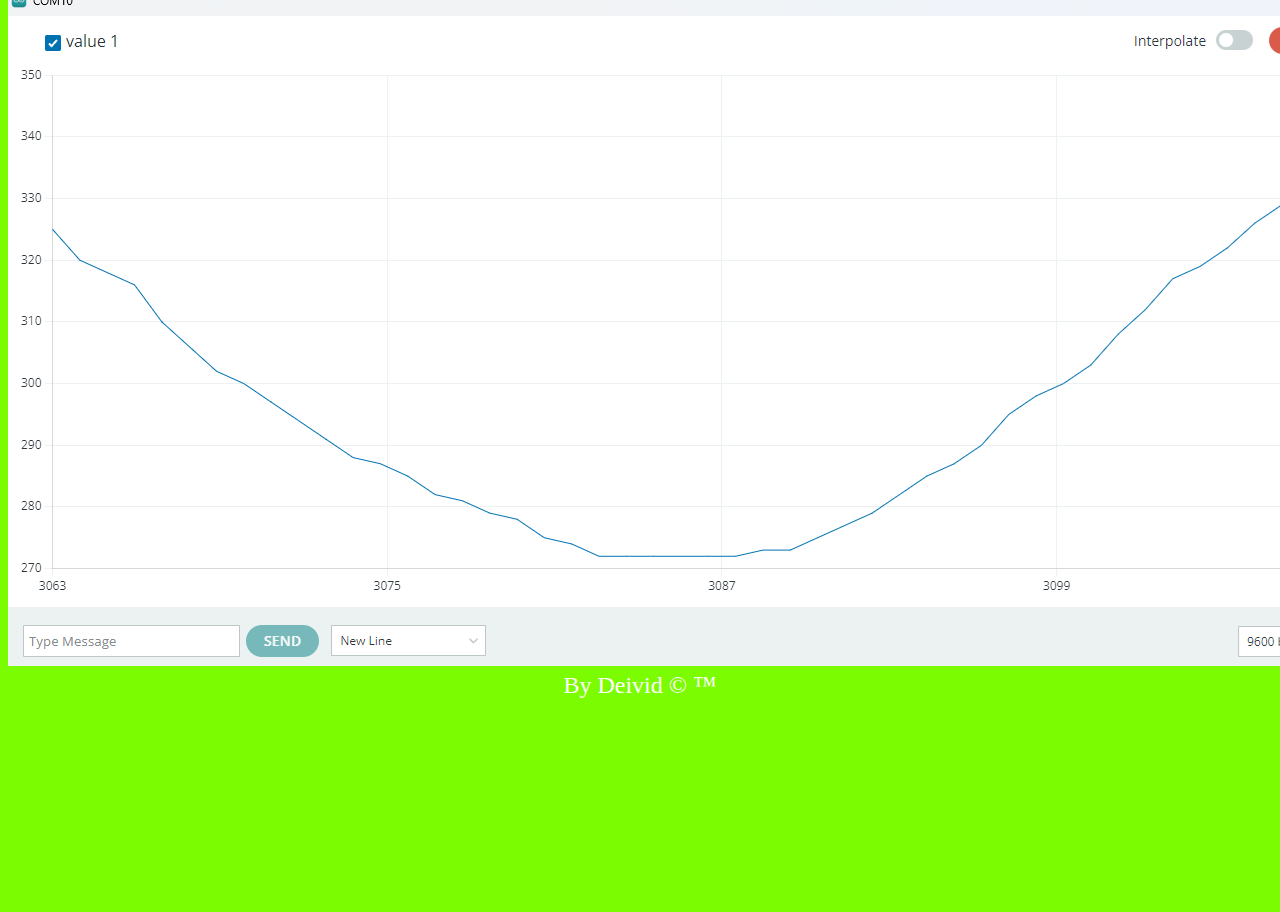
<file: Codigo.html>
<!DOCTYPE html>
<html lang="pt-BR">
<head>
    <meta charset="UTF-8">
    <meta name="viewport" content="width=device-width, initial-scale=1.0">
    <link rel="stylesheet" href="./style.css">
    <title>Código do Programa 7 segmentos</title>
</head>
<body>
    <header>
        <nav>
            <a href="Componentes do Sistema Fotovoltaico.html">Componentes</a>
            <a href="Codigo.html">Código com Sete Segmentos</a>
            <a href="Codigo LED.html">Código com LEDs</a>
        </nav>
    </header>
    <main>
        <pre>
            // C++ code
//
int nivel = 0;

void setup()
{
  pinMode(A5, INPUT);
  Serial.begin(9600);
  pinMode(2, OUTPUT);
  pinMode(3, OUTPUT);
  pinMode(4, OUTPUT);
  pinMode(5, OUTPUT);
  pinMode(6, OUTPUT);
  pinMode(7, OUTPUT);
  pinMode(8, OUTPUT);

  nivel = analogRead(A5);
}

void loop()
{
  nivel = analogRead(A5);
  Serial.println(nivel);
  if (nivel >= 0 && nivel <= 99) {
    digitalWrite(2, HIGH);
    digitalWrite(3, HIGH);
    digitalWrite(4, HIGH);
    digitalWrite(5, HIGH);
    digitalWrite(6, HIGH);
    digitalWrite(7, HIGH);
    digitalWrite(8, LOW);
  } else {
    digitalWrite(2, LOW);
    digitalWrite(3, LOW);
    digitalWrite(4, LOW);
    digitalWrite(5, LOW);
    digitalWrite(6, LOW);
    digitalWrite(7, LOW);
    digitalWrite(8, LOW);
  }
  delay(10); // Wait for 10 millisecond(s)
  if (nivel > 100 && nivel < 200) {
    digitalWrite(2, LOW);
    digitalWrite(3, HIGH);
    digitalWrite(4, HIGH);
    digitalWrite(5, LOW);
    digitalWrite(6, LOW);
    digitalWrite(7, LOW);
    digitalWrite(8, LOW);
  } else {
    digitalWrite(2, LOW);
    digitalWrite(3, LOW);
    digitalWrite(4, LOW);
    digitalWrite(5, LOW);
    digitalWrite(6, LOW);
    digitalWrite(7, LOW);
    digitalWrite(8, LOW);
  }
  delay(10); // Wait for 10 millisecond(s)
  if (nivel > 200 && nivel < 300) {
    digitalWrite(2, HIGH);
    digitalWrite(3, HIGH);
    digitalWrite(4, LOW);
    digitalWrite(5, HIGH);
    digitalWrite(6, HIGH);
    digitalWrite(7, LOW);
    digitalWrite(8, HIGH);
  } else {
    digitalWrite(2, LOW);
    digitalWrite(3, LOW);
    digitalWrite(4, LOW);
    digitalWrite(5, LOW);
    digitalWrite(6, LOW);
    digitalWrite(7, LOW);
    digitalWrite(8, LOW);
  }
  delay(10); // Wait for 10 millisecond(s)
  if (nivel > 300 && nivel < 400) {
    digitalWrite(2, HIGH);
    digitalWrite(3, HIGH);
    digitalWrite(4, HIGH);
    digitalWrite(5, HIGH);
    digitalWrite(6, LOW);
    digitalWrite(7, LOW);
    digitalWrite(8, HIGH);
  } else {
    digitalWrite(2, LOW);
    digitalWrite(3, LOW);
    digitalWrite(4, LOW);
    digitalWrite(5, LOW);
    digitalWrite(6, LOW);
    digitalWrite(7, LOW);
    digitalWrite(8, LOW);
  }
  delay(10); // Wait for 10 millisecond(s)
  if (nivel > 400 && nivel < 500) {
    digitalWrite(2, LOW);
    digitalWrite(3, HIGH);
    digitalWrite(4, HIGH);
    digitalWrite(5, LOW);
    digitalWrite(6, LOW);
    digitalWrite(7, HIGH);
    digitalWrite(8, HIGH);
  } else {
    digitalWrite(2, LOW);
    digitalWrite(3, LOW);
    digitalWrite(4, LOW);
    digitalWrite(5, LOW);
    digitalWrite(6, LOW);
    digitalWrite(7, LOW);
    digitalWrite(8, LOW);
  }
  delay(10); // Wait for 10 millisecond(s)
  if (nivel > 500 && nivel < 600) {
    digitalWrite(2, HIGH);
    digitalWrite(3, LOW);
    digitalWrite(4, HIGH);
    digitalWrite(5, HIGH);
    digitalWrite(6, LOW);
    digitalWrite(7, HIGH);
    digitalWrite(8, HIGH);
  } else {
    digitalWrite(2, LOW);
    digitalWrite(3, LOW);
    digitalWrite(4, LOW);
    digitalWrite(5, LOW);
    digitalWrite(6, LOW);
    digitalWrite(7, LOW);
    digitalWrite(8, LOW);
  }
  delay(10); // Wait for 10 millisecond(s)
  if (nivel > 600 && nivel < 700) {
    digitalWrite(2, HIGH);
    digitalWrite(3, LOW);
    digitalWrite(4, HIGH);
    digitalWrite(5, HIGH);
    digitalWrite(6, HIGH);
    digitalWrite(7, HIGH);
    digitalWrite(8, HIGH);
  } else {
    digitalWrite(2, LOW);
    digitalWrite(3, LOW);
    digitalWrite(4, LOW);
    digitalWrite(5, LOW);
    digitalWrite(6, LOW);
    digitalWrite(7, LOW);
    digitalWrite(8, LOW);
  }
  delay(10); // Wait for 10 millisecond(s)
  if (nivel > 700 && nivel < 800) {
    digitalWrite(2, HIGH);
    digitalWrite(3, HIGH);
    digitalWrite(4, HIGH);
    digitalWrite(5, LOW);
    digitalWrite(6, LOW);
    digitalWrite(7, LOW);
    digitalWrite(8, LOW);
  } else {
    digitalWrite(2, LOW);
    digitalWrite(3, LOW);
    digitalWrite(4, LOW);
    digitalWrite(5, LOW);
    digitalWrite(6, LOW);
    digitalWrite(7, LOW);
    digitalWrite(8, LOW);
  }
  delay(10); // Wait for 10 millisecond(s)
  if (nivel > 800 && nivel < 900) {
    digitalWrite(2, HIGH);
    digitalWrite(3, HIGH);
    digitalWrite(4, HIGH);
    digitalWrite(5, HIGH);
    digitalWrite(6, HIGH);
    digitalWrite(7, HIGH);
    digitalWrite(8, HIGH);
  } else {
    digitalWrite(2, LOW);
    digitalWrite(3, LOW);
    digitalWrite(4, LOW);
    digitalWrite(5, LOW);
    digitalWrite(6, LOW);
    digitalWrite(7, LOW);
    digitalWrite(8, LOW);
  }
  delay(10); // Wait for 10 millisecond(s)
  if (nivel > 900) {
    digitalWrite(2, HIGH);
    digitalWrite(3, HIGH);
    digitalWrite(4, HIGH);
    digitalWrite(5, HIGH);
    digitalWrite(6, LOW);
    digitalWrite(7, HIGH);
    digitalWrite(8, HIGH);
  } else {
    digitalWrite(2, LOW);
    digitalWrite(3, LOW);
    digitalWrite(4, LOW);
    digitalWrite(5, LOW);
    digitalWrite(6, LOW);
    digitalWrite(7, LOW);
    digitalWrite(8, LOW);
  }
  delay(10); // Wait for 10 millisecond(s)
}
        </pre>
        <div class="foto-sete-segmentos">
            <img src="./img/print_segmentos.png" alt="Print do Programa em Sete Segmentos">
        </div>
        <div class="foto-grafico-sete-segmentos">
            <img src="./img/print_grafico_arduino_ide_sete_segmentos_potenciometro.png" alt="Print do Gráfico com Sete Segmentos no Arduíno IDE">
        </div>
    </main>
    <footer>
        By Deivid &copy; &trade;
    </footer>
</body>
</html>
</file>
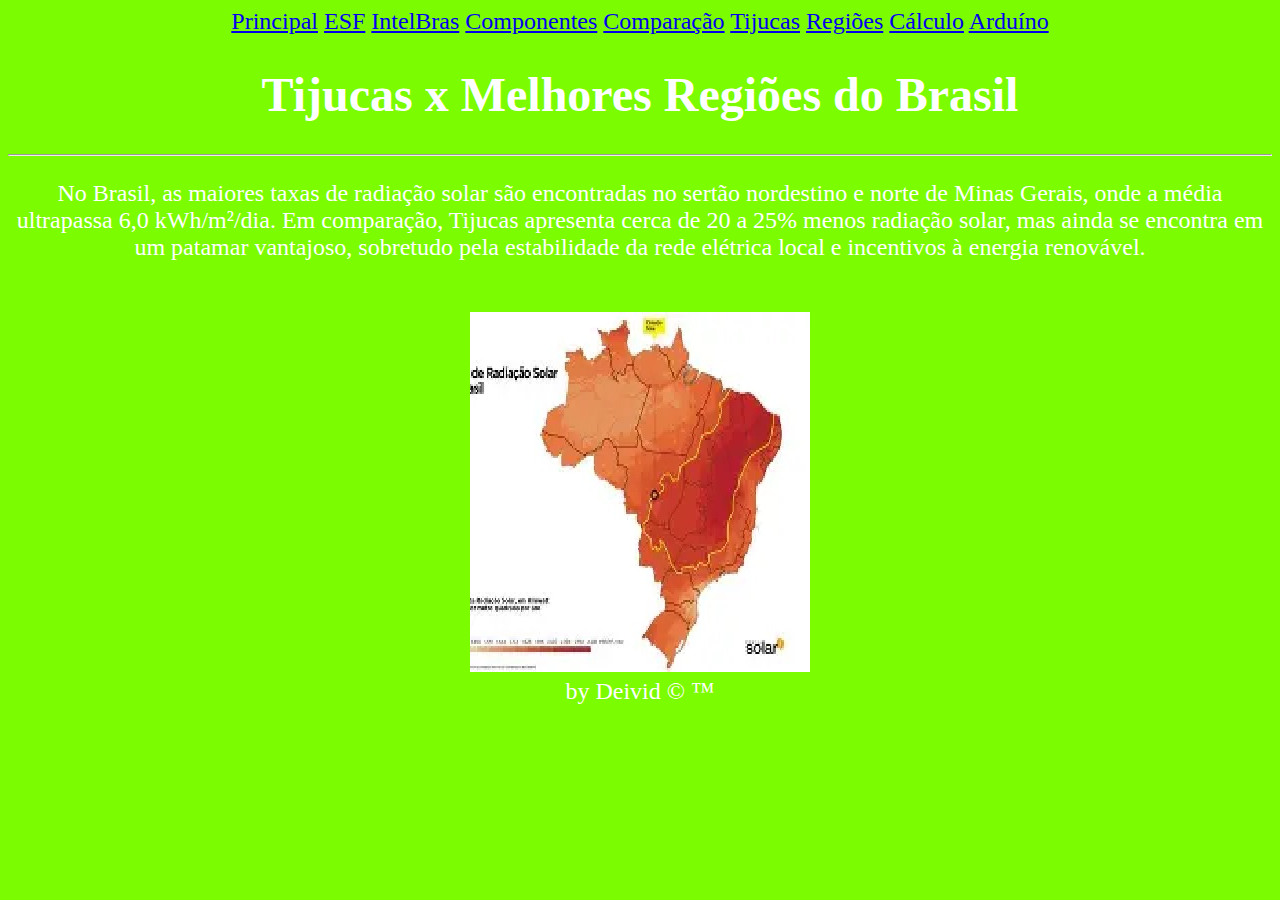
<file: Comparação com as Melhores Regiões do Brasil.html>
<!DOCTYPE html>
<html lang="pt-BR">
<head>
    <meta charset="UTF-8">
    <meta name="viewport" content="width=device-width, initial-scale=1.0">
    <link rel="stylesheet" href="./style.css">
    <title>Comparação com as Melhores Regiões do Brasil</title>
</head>
<body>
    <header>
        <nav>
            <a href="index.html">Principal</a>
            <a href="Efeito Solar Fotovoltaico.html">ESF</a>
            <a href="Placas Solares Intelbras.html">IntelBras</a>
            <a href="Componentes do Sistema Fotovoltaico.html">Componentes</a>
            <a href="Comparação entre Fabricantes.html">Comparação</a>
            <a href="Radiação Solar em Tijucas (SC).html">Tijucas</a>
            <a href="Comparação com as Melhores Regiões do Brasil.html">Regiões</a>
            <a href="calculo.html">Cálculo</a>
            <a href="Arduino.html">Arduíno</a>
        </nav>
    </header>
    <main>
        <h1>Tijucas x Melhores Regiões do Brasil</h1>
        <hr>
        <p>No Brasil, as maiores taxas de radiação solar são encontradas no sertão nordestino e norte de Minas Gerais, onde a média ultrapassa 6,0 kWh/m²/dia. Em comparação, Tijucas apresenta cerca de 20 a 25% menos radiação solar, mas ainda se encontra em um patamar vantajoso, sobretudo pela estabilidade da rede elétrica local e incentivos à energia renovável.</p><br>
        <!--Mapa Radiação Solar do Brasil-->
        <div class="foto-radiacao">
            <img src="./img/radiacao_brasil.jpg" alt="Mapa da Radiação Solar no Brasil">
        </div>
    </main>
    <footer>
        by Deivid &copy; &trade;
    </footer>
</body>
</html>
</file>
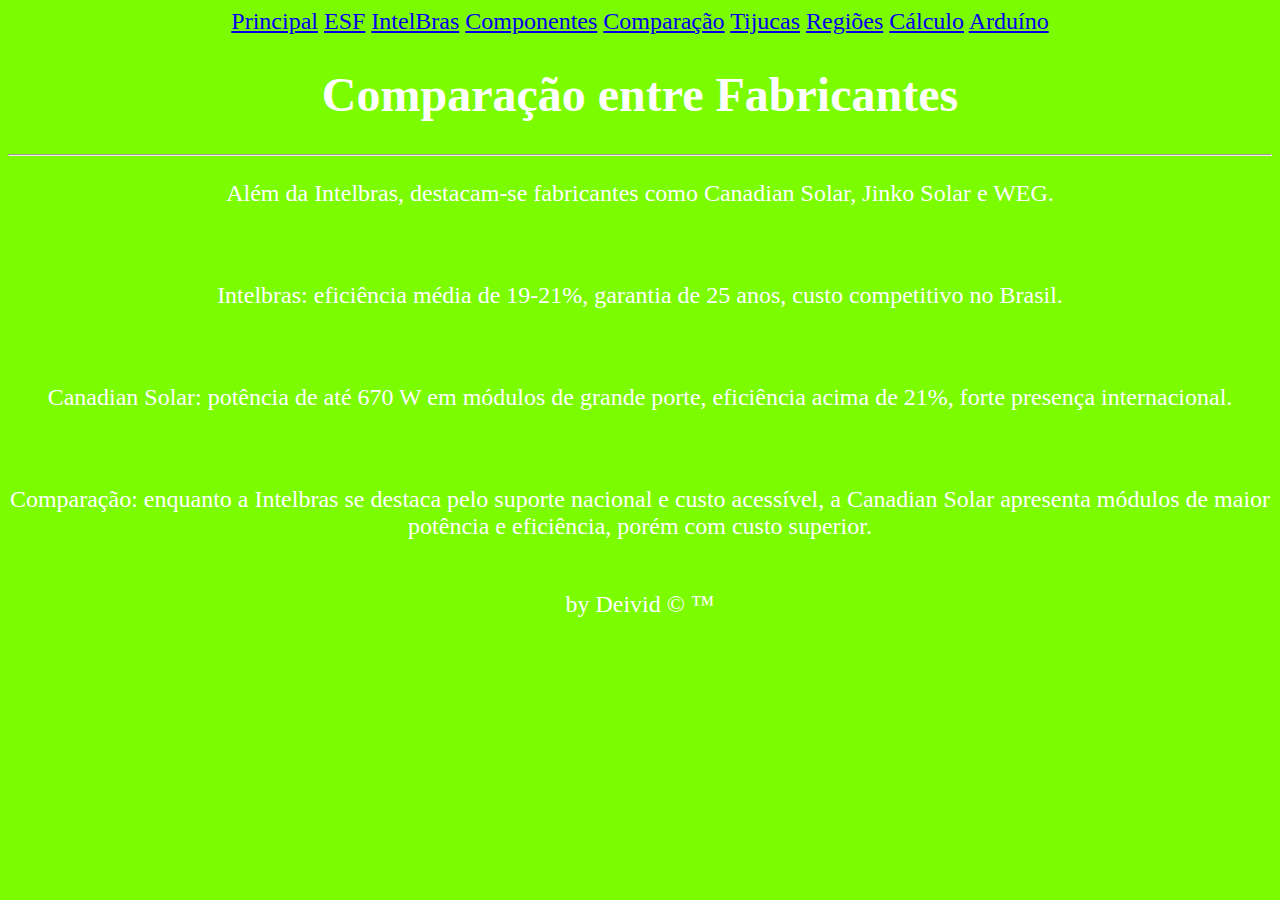
<file: Comparação entre Fabricantes.html>
<!DOCTYPE html>
<html lang="pt-BR">
<head>
    <meta charset="UTF-8">
    <meta name="viewport" content="width=device-width, initial-scale=1.0">
    <link rel="stylesheet" href="./style.css">
    <title>Comparação entre Fabricantes</title>
</head>
<body>
    <header>
        <nav>
            <a href="index.html">Principal</a>
            <a href="Efeito Solar Fotovoltaico.html">ESF</a>
            <a href="Placas Solares Intelbras.html">IntelBras</a>
            <a href="Componentes do Sistema Fotovoltaico.html">Componentes</a>
            <a href="Comparação entre Fabricantes.html">Comparação</a>
            <a href="Radiação Solar em Tijucas (SC).html">Tijucas</a>
            <a href="Comparação com as Melhores Regiões do Brasil.html">Regiões</a>
            <a href="calculo.html">Cálculo</a>
            <a href="Arduino.html">Arduíno</a>
        </nav>
    </header>
    <main>
        <h1>Comparação entre Fabricantes</h1>
        <hr>
        <p>Além da Intelbras, destacam-se fabricantes como Canadian Solar, Jinko Solar e WEG.</p><br>
        <p>Intelbras: eficiência média de 19-21%, garantia de 25 anos, custo competitivo no Brasil.</p><br>
        <p>Canadian Solar: potência de até 670 W em módulos de grande porte, eficiência acima de 21%, forte presença internacional.</p><br>
        <p>Comparação: enquanto a Intelbras se destaca pelo suporte nacional e custo acessível, a Canadian Solar apresenta módulos de maior potência e eficiência, porém com custo superior.</p><br>
    </main>
    <footer>
        by Deivid &copy; &trade;
    </footer>
</body>
</html>
</file>
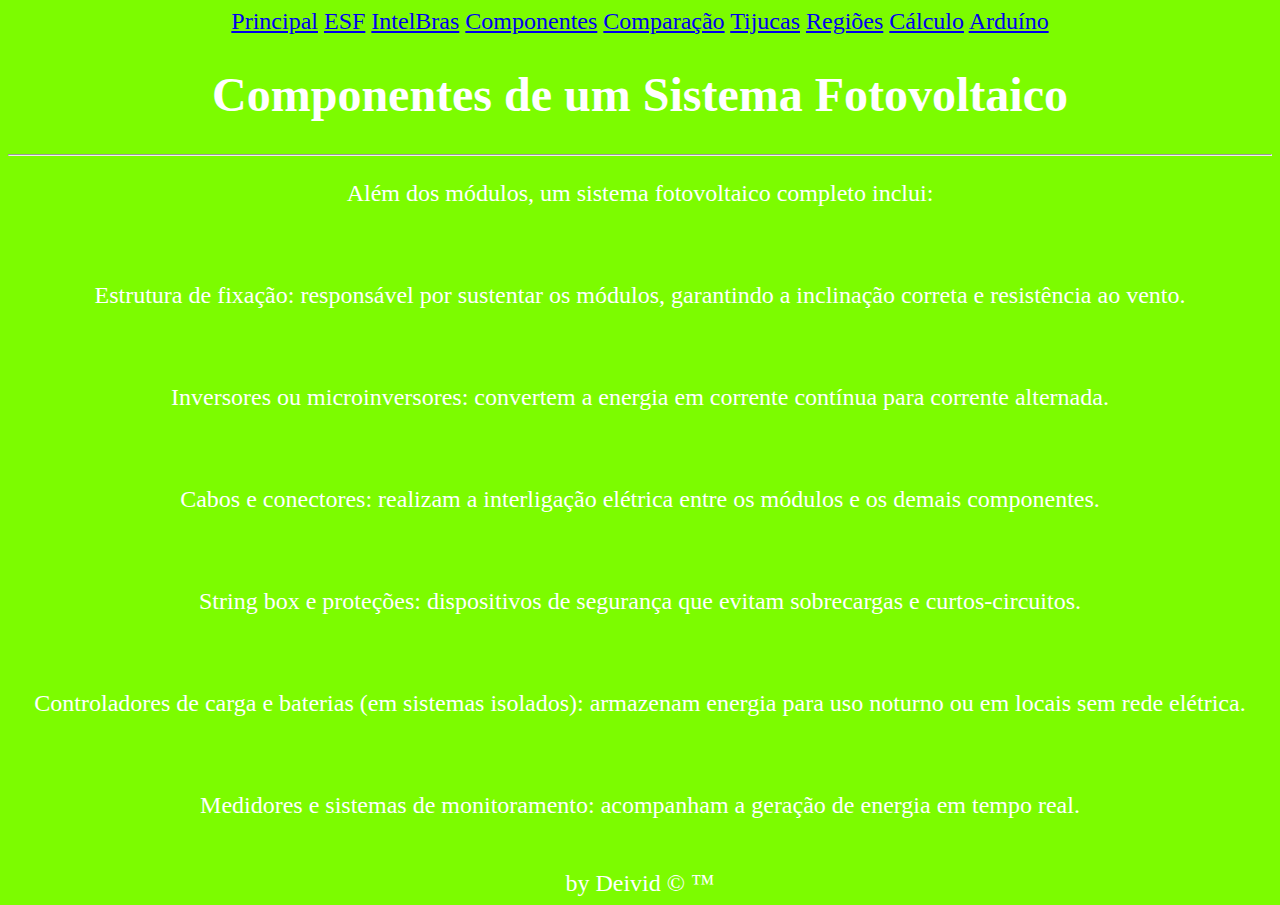
<file: Componentes do Sistema Fotovoltaico.html>
<!DOCTYPE html>
<html lang="pt-BR">
<head>
    <meta charset="UTF-8">
    <meta name="viewport" content="width=device-width, initial-scale=1.0">
    <link rel="stylesheet" href="./style.css">
    <title>Componentes do Sistema Fotovoltaico</title>
</head>
<body>
    <header>
        <nav>
            <a href="index.html">Principal</a>
            <a href="Efeito Solar Fotovoltaico.html">ESF</a>
            <a href="Placas Solares Intelbras.html">IntelBras</a>
            <a href="Componentes do Sistema Fotovoltaico.html">Componentes</a>
            <a href="Comparação entre Fabricantes.html">Comparação</a>
            <a href="Radiação Solar em Tijucas (SC).html">Tijucas</a>
            <a href="Comparação com as Melhores Regiões do Brasil.html">Regiões</a>
            <a href="calculo.html">Cálculo</a>
            <a href="Arduino.html">Arduíno</a>
        </nav>
    </header>
    <main>
        <h1>Componentes de um Sistema Fotovoltaico</h1>
        <hr>
        <p>Além dos módulos, um sistema fotovoltaico completo inclui:</p><br>
        <p>Estrutura de fixação: responsável por sustentar os módulos, garantindo a inclinação correta e resistência ao vento.</p><br>
        <p>Inversores ou microinversores: convertem a energia em corrente contínua para corrente alternada.</p><br>
        <p>Cabos e conectores: realizam a interligação elétrica entre os módulos e os demais componentes.</p><br>
        <p>String box e proteções: dispositivos de segurança que evitam sobrecargas e curtos-circuitos.</p><br>
        <p>Controladores de carga e baterias (em sistemas isolados): armazenam energia para uso noturno ou em locais sem rede elétrica.</p><br>
        <p>Medidores e sistemas de monitoramento: acompanham a geração de energia em tempo real.</p><br>
        
    </main>
    <footer>
        by Deivid &copy; &trade;
    </footer>
</body>
</html>
</file>
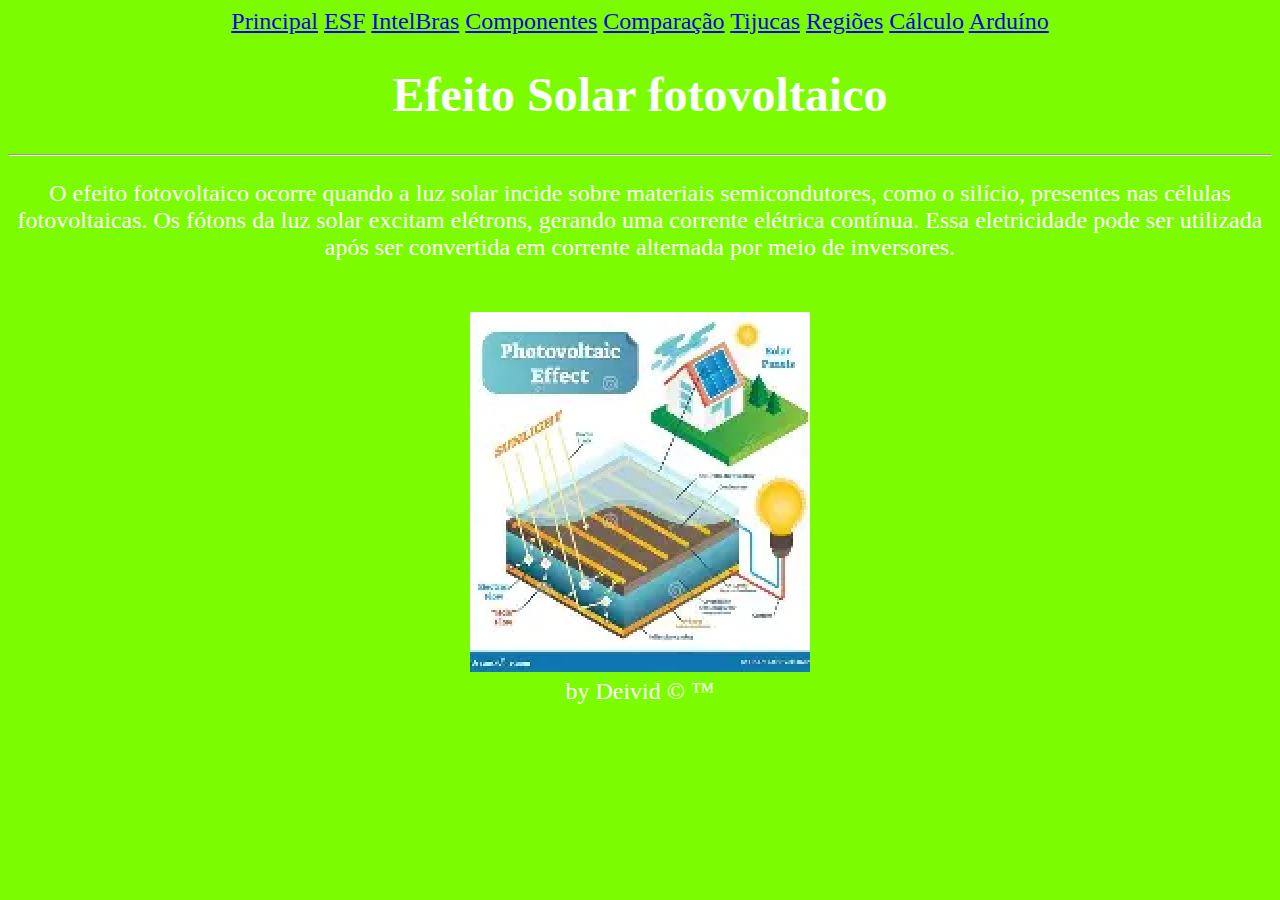
<file: Efeito Solar Fotovoltaico.html>
<!DOCTYPE html>
<html lang="pt-BR">
<head>
    <meta charset="UTF-8">
    <meta name="viewport" content="width=device-width, initial-scale=1.0">
    <link rel="stylesheet" href="./style.css">
    <title>Efeito Solar fotovoltaico</title>
</head>
<body>
    <header>
        <nav>
            <a href="index.html">Principal</a>
            <a href="Efeito Solar Fotovoltaico.html">ESF</a>
            <a href="Placas Solares Intelbras.html">IntelBras</a>
            <a href="Componentes do Sistema Fotovoltaico.html">Componentes</a>
            <a href="Comparação entre Fabricantes.html">Comparação</a>
            <a href="Radiação Solar em Tijucas (SC).html">Tijucas</a>
            <a href="Comparação com as Melhores Regiões do Brasil.html">Regiões</a>
            <a href="calculo.html">Cálculo</a>
            <a href="Arduino.html">Arduíno</a>
        </nav>
    </header>
    <main>
        <h1>Efeito Solar fotovoltaico</h1>
        <hr>
        <p>O efeito fotovoltaico ocorre quando a luz solar incide sobre materiais semicondutores, como o silício, presentes nas células fotovoltaicas. Os fótons da luz solar excitam elétrons, gerando uma corrente elétrica contínua. Essa eletricidade pode ser utilizada após ser convertida em corrente alternada por meio de inversores.</p><br>
        <!--imagem-->
        <div class="foto-efeito">
            <img src="./img/efeito_fotovoltaico.jpg" alt="Exemplo do Efeito Solar Fotovoltaico"><br>
        </div>
    </main>
    <footer>
        by Deivid &copy; &trade;
    </footer>
</body>
</html>
</file>
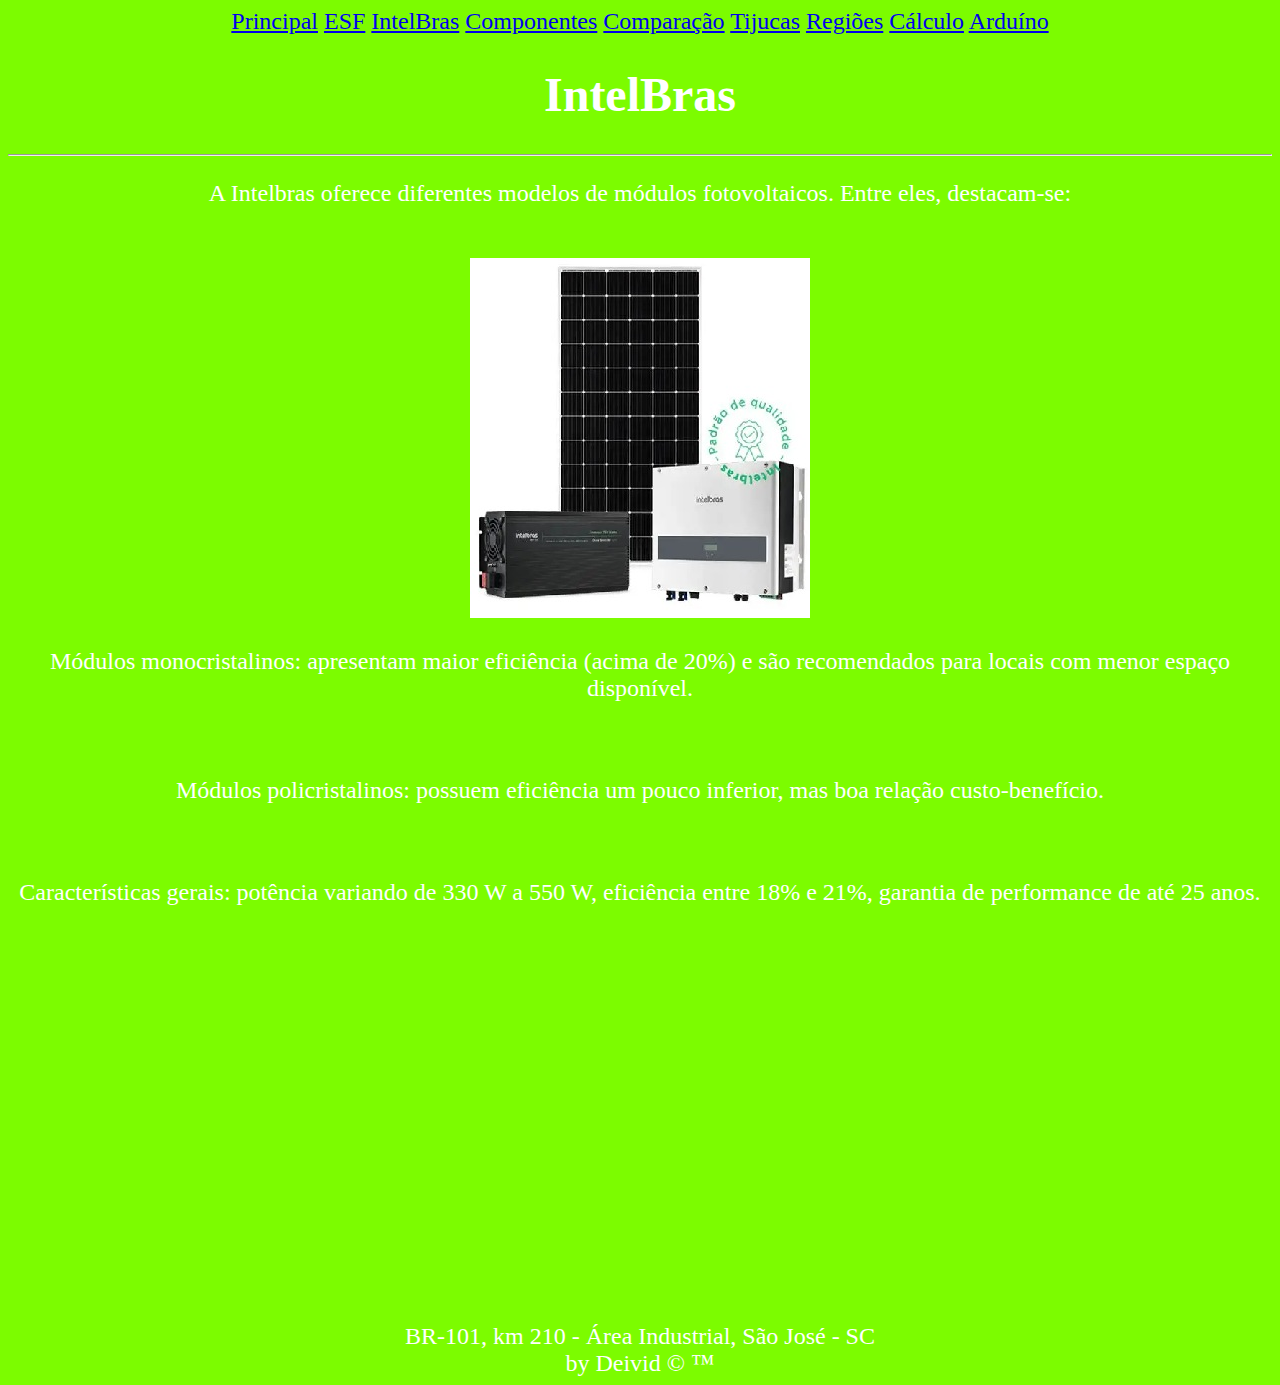
<file: Placas Solares Intelbras.html>
<!DOCTYPE html>
<html lang="pt-BR">
<head>
    <meta charset="UTF-8">
    <meta name="viewport" content="width=device-width, initial-scale=1.0">
    <link rel="stylesheet" href="./style.css">
    <title>Placas Solares da IntelBras</title>
</head>
<body>
    <header>
        <nav>
            <a href="index.html">Principal</a>
            <a href="Efeito Solar Fotovoltaico.html">ESF</a>
            <a href="Placas Solares Intelbras.html">IntelBras</a>
            <a href="Componentes do Sistema Fotovoltaico.html">Componentes</a>
            <a href="Comparação entre Fabricantes.html">Comparação</a>
            <a href="Radiação Solar em Tijucas (SC).html">Tijucas</a>
            <a href="Comparação com as Melhores Regiões do Brasil.html">Regiões</a>
            <a href="calculo.html">Cálculo</a>
            <a href="Arduino.html">Arduíno</a>
        </nav>
    </header>
    <main>
        <h1>IntelBras</h1>
        <hr>
        <p>A Intelbras oferece diferentes modelos de módulos fotovoltaicos. Entre eles, destacam-se:</p><br>
        <div class="foto-placa">
            <img src="./img/placa_solar.jpg" alt="Imagem de uma placa solar da IntelBras">
        </div>
        <p>Módulos monocristalinos: apresentam maior eficiência (acima de 20%) e são recomendados para locais com menor espaço disponível.</p><br>
        
        <p>Módulos policristalinos: possuem eficiência um pouco inferior, mas boa relação custo-benefício.</p><br>
        <p>Características gerais: potência variando de 330 W a 550 W, eficiência entre 18% e 21%, garantia de performance de até 25 anos.</p><br>
        <!--Mapa-->
        <iframe src="https://www.google.com/maps/embed?pb=!1m18!1m12!1m3!1d3535.135991328704!2d-48.651494983515796!3d-27.620304568028445!2m3!1f0!2f0!3f0!3m2!1i1024!2i768!4f13.1!3m3!1m2!1s0x952735efac000001%3A0xb0755cb7314a55be!2sintelbras%20solar!5e0!3m2!1spt-BR!2sbr!4v1758911656026!5m2!1spt-BR!2sbr" width="340" height="360" style="border:0;" allowfullscreen="" loading="lazy" referrerpolicy="no-referrer-when-downgrade"></iframe><br>
        <!--Endereço-->
        BR-101, km 210 - Área Industrial, São José - SC <br>
    </main>
    <footer>
        by Deivid &copy; &trade;
    </footer>
</body>
</html>
</file>
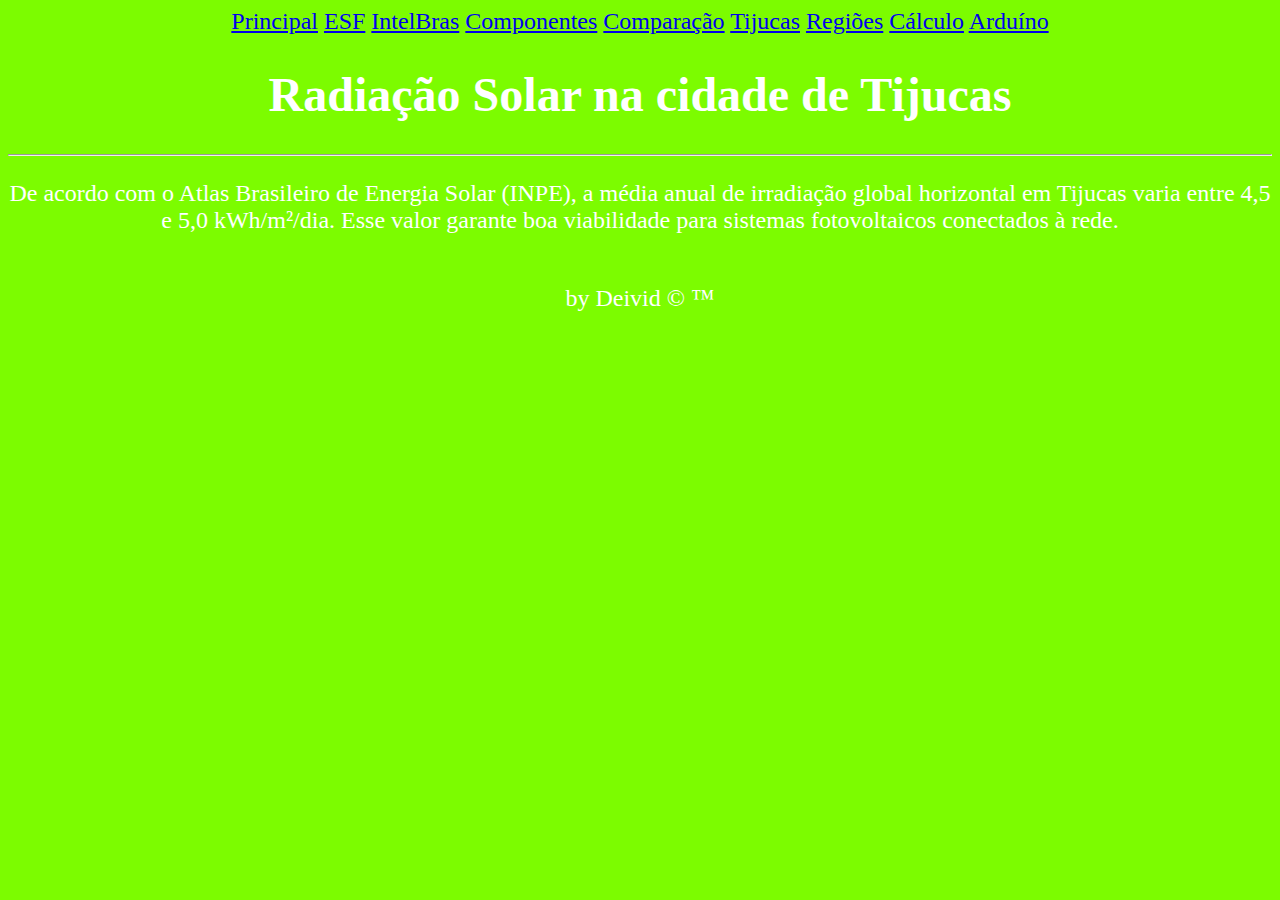
<file: Radiação Solar em Tijucas (SC).html>
<!DOCTYPE html>
<html lang="pt-BR">
<head>
    <meta charset="UTF-8">
    <meta name="viewport" content="width=device-width, initial-scale=1.0">
    <link rel="stylesheet" href="./style.css">
    <title>Radiação Solar em Tijucas</title>
</head>
<body>
    <header>
        <nav>
            <a href="index.html">Principal</a>
            <a href="Efeito Solar Fotovoltaico.html">ESF</a>
            <a href="Placas Solares Intelbras.html">IntelBras</a>
            <a href="Componentes do Sistema Fotovoltaico.html">Componentes</a>
            <a href="Comparação entre Fabricantes.html">Comparação</a>
            <a href="Radiação Solar em Tijucas (SC).html">Tijucas</a>
            <a href="Comparação com as Melhores Regiões do Brasil.html">Regiões</a>
            <a href="calculo.html">Cálculo</a>
            <a href="Arduino.html">Arduíno</a>
        </nav>
    </header>
    <main>
        <h1>Radiação Solar na cidade de Tijucas</h1>
        <hr>
        <p>De acordo com o Atlas Brasileiro de Energia Solar (INPE), a média anual de irradiação global horizontal em Tijucas varia entre 4,5 e 5,0 kWh/m²/dia. Esse valor garante boa viabilidade para sistemas fotovoltaicos conectados à rede.</p><br>
    </main>
    <footer>
        by Deivid &copy; &trade;
    </footer>
</body>
</html>
</file>
<file: style.css>
body{
    background-color: lawngreen;
    color: white;
    font-size: 1.5rem;
    text-align: center;
}

input,button{
    background-color: black;
    font-size: 1.25rem;
    color: white;
    border-radius: 8px;
}

a:hover{
    padding: 8px;
    margin-right: 8px;
    transition: ease;
    transition-duration: 1s;
    background-color: aqua;
    color: white;
    border-radius: 8px;
}

a:active{
    padding: 8px;
    margin-right: 8px;
    transition: ease;
    transition-duration: 1s;
    background-color: aqua;
    color: white;
    border-radius: 8px;
}

.foto-efeito iframe{
    width: 340px;
    height: 360px;
    border-radius: 16px;
}

.foto-placa iframe{
    width: 340px;
    height: 360px;
    border-radius: 16px;
}

.foto-radiacao iframe{
    width: 340px;
    height: 360px;
    border-radius: 16px;
}

.foto-arduino-ide iframe{
    width: 340px;
    height: 360px;
    border-radius: 16px;
}

.foto-sete-segmentos iframe{
    width: 340px;
    height: 360px;
    border-radius: 16px;
}

.foto-potenciometro iframe{
    width: 340px;
    height: 360px;
    border-radius: 16px;
}

.foto-grafico-led iframe{
    width: 340px;
    height: 360px;
    border-radius: 16px;
}

.foto-grafico-sete iframe{
    width: 340px;
    height: 360px;
    border-radius: 16px;
}

.config-video{
    display: flex;
    flex-direction: row;
    justify-content: center;
    align-items: center;
}

.foto-componentes iframe{
    width: 340px;
    height: 360px;
    border-radius: 16px;
}

.foto-arduino iframe{
    width: 340px;
    height: 360px;
    border-radius: 16px;
}

.foto-microcontrolador iframe{
    width: 340px;
    height: 360px;
    border-radius: 16px;
}

.foto-multimetro iframe{
    width: 340px;
    height: 360px;
    border-radius: 16px;
}

.foto-led iframe{
    width: 340px;
    height: 360px;
    border-radius: 16px;
}

.foto-sete-segmentos iframe{
    width: 340px;
    height: 360px;
    border-radius: 16px;
}

.foto-grafico-sete-segmentos iframe{
    width: 340px;
    height: 360px;
    border-radius: 16px;
}
</file>
